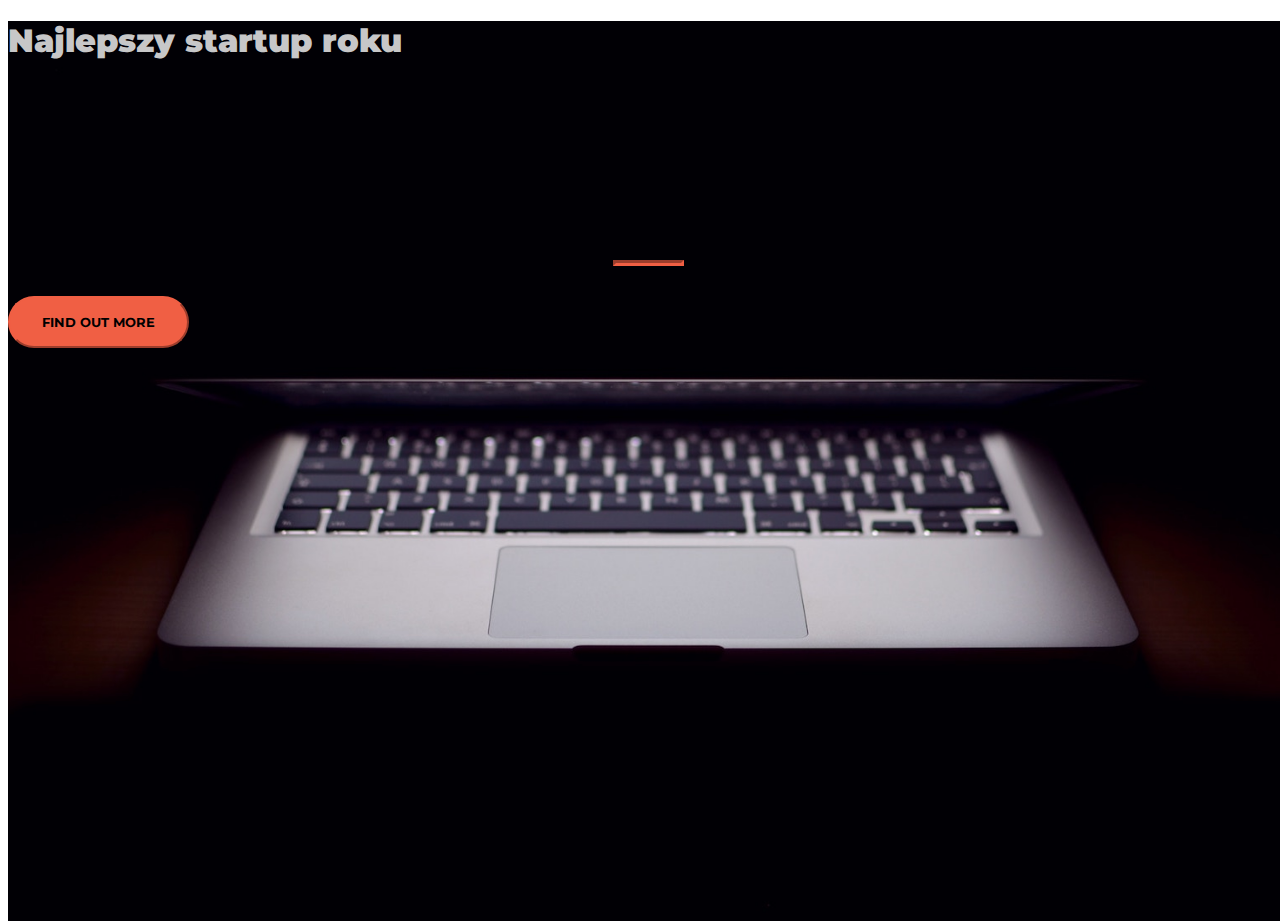
<file: index.html>
<!DOCTYPE html>
<html>
<head>
	<title>Startupik</title>
	<meta charset="utf-8">
    <link href="https://fonts.googleapis.com/css?family=Montserrat" rel="stylesheet">
	<link rel="stylesheet" href="https://stackpath.bootstrapcdn.com/bootstrap/4.1.0/css/bootstrap.min.css" integrity="sha384-9gVQ4dYFwwWSjIDZnLEWnxCjeSWFphJiwGPXr1jddIhOegiu1FwO5qRGvFXOdJZ4" crossorigin="anonymous">
	<link href="styl.css" rel="stylesheet">

</head>
<body>
	<HEADER class="Startupik text-center text-white d-flex">
	  <div class="container my-auto">
        <div class="row">
          <div class="col-lg-12 my-auto">
            <h1 class="text-uppercase faded">
              <strong>Najlepszy startup roku</strong>
            </h1>
            <hr>
          </div>
          <div class="col-lg-12 my-auto">
			          	<!-- Begin MailChimp Signup Form --> 
			<style type="text/css">
				#mc_embed_signup{clear:left; font:14px Helvetica,Arial,sans-serif; }
				/* Add your own MailChimp form style overrides in your site stylesheet or in this style block.
				   We recommend moving this block and the preceding CSS link to the HEAD of your HTML file. */
			</style>
			<div id="mc_embed_signup">
			<form action="https://coolstartupik.us18.list-manage.com/subscribe/post?u=9f9ad592491a98887a446a4fd&amp;id=869e45e0df" method="post" id="mc-embedded-subscribe-form" name="mc-embedded-subscribe-form" class="validate" target="_blank" novalidate>
			    <div id="mc_embed_signup_scroll">
			    <!-- real people should not fill this in and expect good things - do not remove this or risk form bot signups-->
			    <div style="position: absolute; left: -5000px;" aria-hidden="true"><input type="text" name="b_9f9ad592491a98887a446a4fd_869e45e0df" tabindex="-1" value=""></div>
			    <div class="clear"><input class="btn btn-primary btn-xl" type="submit" value="Find Out More" name="subscribe" id="mc-embedded-subscribe" class="button"></div>
			    </div>
			</form>
			</div>

			<!--End mc_embed_signup-->
<!--             <button class="btn btn-primary btn-xl">Find Out More</button> -->
          </div>
        </div>
      </div>
	</HEADER>
</body>
</html>
</file>
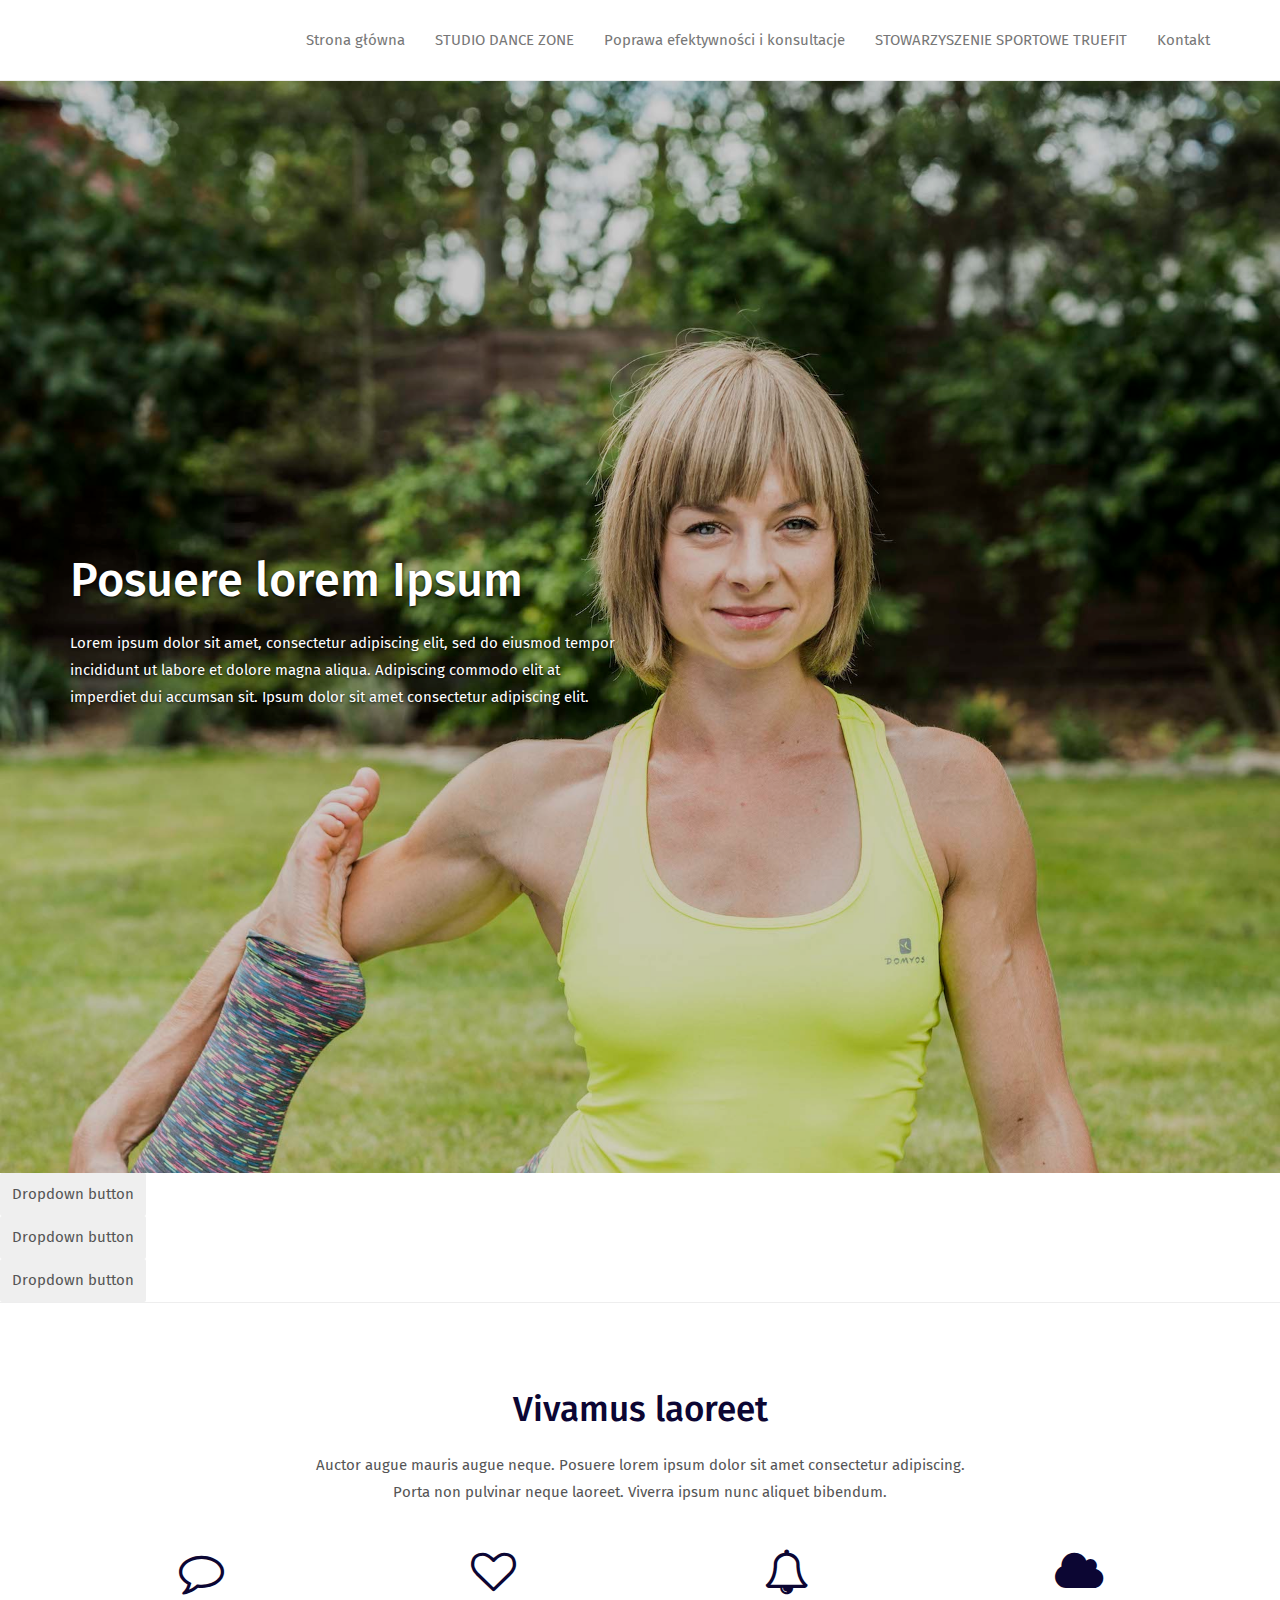
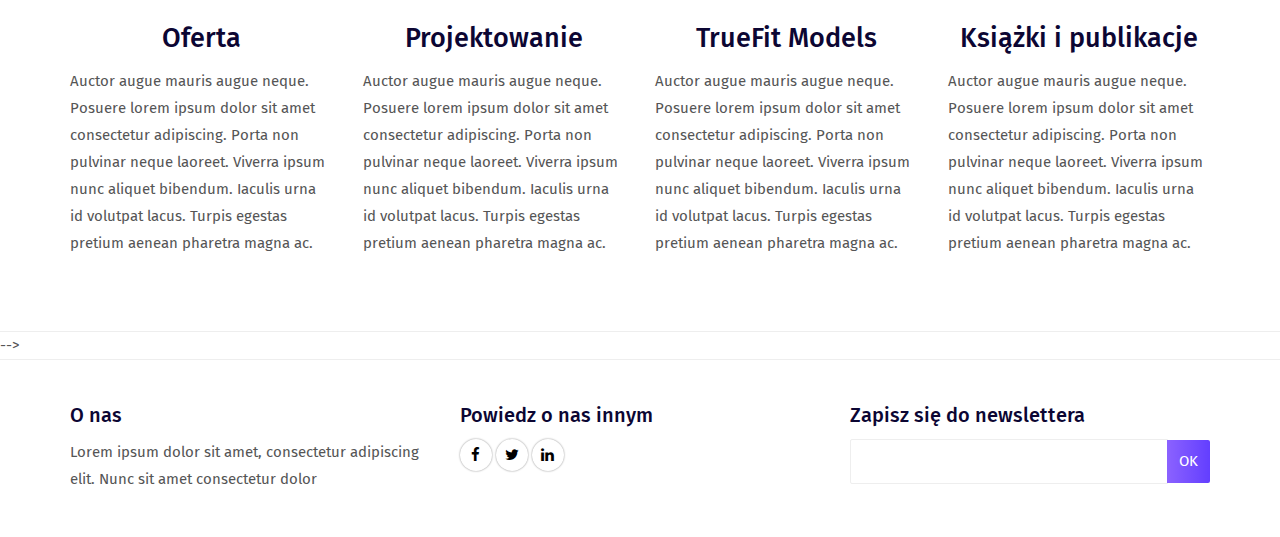
<file: test/index.html>
<!DOCTYPE html>
<html lang="en">

<head>
  <meta charset="UTF-8">
  <meta content="IE=edge" http-equiv="X-UA-Compatible">
  <meta content="width=device-width,initial-scale=1" name="viewport">
  <meta content="description" name="description">
  <meta name="google" content="notranslate" />

  <!-- Disable tap highlight on IE -->
  <meta name="msapplication-tap-highlight" content="no">
  
  <link href="./assets/apple-touch-icon.png" rel="apple-touch-icon">
  <link href="./assets/favicon.ico" rel="icon">

 

  <title>Title page</title>  

<link href="./main.a3f694c0.css" rel="stylesheet"></head>

<body>

 <!-- Add your content of header -->
<header>
  <nav class="navbar  navbar-fixed-top navbar-default">
    <div class="container">
      <div class="navbar-header">
        <button type="button" class="navbar-toggle uarr collapsed" data-toggle="collapse" data-target="#navbar-collapse-uarr">
          <span class="sr-only">Toggle navigation</span>
          <span class="icon-bar"></span>
          <span class="icon-bar"></span>
          <span class="icon-bar"></span>
        </button>
      </div>

      <div class="collapse navbar-collapse" id="navbar-collapse-uarr">
        <ul class="nav navbar-nav navbar-right">
          <li><a href="./index.html" title="" class="active">Strona główna</a></li>
          <li><a href="./about.html" title=""> STUDIO DANCE ZONE </a></li>
          <li><a href="./pricing.html" title=""> Poprawa efektywności i konsultacje </a></li>
          <li><a href="./components.html" title=""> STOWARZYSZENIE SPORTOWE TRUEFIT  </a></li> 
          <li><a href="./contact.html" title=""> Kontakt </a></li>         
        </ul>
      </div>
    </div>
  </nav>
</header>



<div class="white-text-container background-image-container" style="background-image: url('./assets/images/img-home.jpg')">
    <div class="opacity"></div>
    <div class="container">
        <div class="row">
            <div class="col-md-6">
                <h1>Posuere lorem Ipsum</h1>
                <p>Lorem ipsum dolor sit amet, consectetur adipiscing elit, sed do eiusmod tempor incididunt ut labore
                    et dolore magna aliqua. Adipiscing commodo elit at imperdiet dui accumsan sit. Ipsum dolor sit
                    amet consectetur adipiscing elit. </p>
            </div>

        </div>
    </div>
</div>

<div class="dropdown">
  <button class="btn btn-secondary dropdown-toggle" type="button" id="dropdownMenuButton" data-toggle="dropdown" aria-haspopup="true" aria-expanded="false">
    Dropdown button
  </button>
  <div class="dropdown-menu" aria-labelledby="dropdownMenuButton">
    <a class="dropdown-item" href="#">Action</a>
    <a class="dropdown-item" href="#">Another action</a>
    <a class="dropdown-item" href="#">Something else here</a>
  </div>
</div>

<div class="dropdown">
  <button class="btn btn-secondary dropdown-toggle" type="button" id="dropdownMenuButton" data-toggle="dropdown" aria-haspopup="true" aria-expanded="false">
    Dropdown button
  </button>
  <div class="dropdown-menu" aria-labelledby="dropdownMenuButton">
    <a class="dropdown-item" href="#">Action</a>
    <a class="dropdown-item" href="#">Another action</a>
    <a class="dropdown-item" href="#">Something else here</a>
  </div>
</div>

<div class="dropdown">
  <button class="btn btn-secondary dropdown-toggle" type="button" id="dropdownMenuButton" data-toggle="dropdown" aria-haspopup="true" aria-expanded="false">
    Dropdown button
  </button>
  <div class="dropdown-menu" aria-labelledby="dropdownMenuButton">
    <a class="dropdown-item" href="#">Action</a>
    <a class="dropdown-item" href="#">Another action</a>
    <a class="dropdown-item" href="#">Something else here</a>
  </div>
</div>

<div class="section-container border-section-container">
    <div class="container">
            <div class="row">
                <div class="col-md-12 section-container-spacer">
                    <div class="text-center">
                        <h2>Vivamus laoreet</h2>
                        <p> Auctor augue mauris augue neque. Posuere lorem ipsum dolor sit amet consectetur adipiscing.<br> Porta non
                            pulvinar neque laoreet. Viverra ipsum nunc aliquet bibendum. </p>
                    </div>
                </div>

                <div class="col-md-3">
                    <div class="fa-container">
                        <i class="fa fa-comment-o fa-3x" aria-hidden="true"></i>
                    </div>
                    <div class="text-center">
                        <h3>Oferta</h3>
                    </div>
                    <div>
                        <p>Auctor augue mauris augue neque. Posuere lorem ipsum dolor sit amet consectetur adipiscing. Porta
                            non pulvinar neque laoreet. Viverra ipsum nunc aliquet bibendum. Iaculis urna id volutpat lacus.
                            Turpis egestas pretium aenean pharetra magna ac.</p>
                    </div>
                </div>
                <div class="col-md-3">
                    <div class="fa-container">
                        <i class="fa fa-heart-o fa-3x" aria-hidden="true"></i>
                    </div>
                    <div class="text-center">
                        <h3>Projektowanie</h3>
                    </div>
                    <div>
                        <p>Auctor augue mauris augue neque. Posuere lorem ipsum dolor sit amet consectetur adipiscing. Porta
                            non pulvinar neque laoreet. Viverra ipsum nunc aliquet bibendum. Iaculis urna id volutpat lacus.
                            Turpis egestas pretium aenean pharetra magna ac.
                        </p>
                    </div>
                </div>
                <div class="col-md-3">
                    <div class="fa-container">
                        <i class="fa fa-bell-o fa-3x" aria-hidden="true"></i>
                    </div>
                    <div class="text-center">
                        <h3>TrueFit Models</h3>
                    </div>
                    <div>
                        <p>Auctor augue mauris augue neque. Posuere lorem ipsum dolor sit amet consectetur adipiscing. Porta
                            non pulvinar neque laoreet. Viverra ipsum nunc aliquet bibendum. Iaculis urna id volutpat lacus.
                            Turpis egestas pretium aenean pharetra magna ac. 
                        </p>
                    </div>
                </div>
                 <div class="col-md-3">
                    <div class="fa-container">
                        <i class="fa fa-cloud fa-3x" aria-hidden="true"></i>
                    </div>
                    <div class="text-center">
                        <h3>Książki i publikacje</h3>
                    </div>
                    <div>
                        <p>Auctor augue mauris augue neque. Posuere lorem ipsum dolor sit amet consectetur adipiscing. Porta
                            non pulvinar neque laoreet. Viverra ipsum nunc aliquet bibendum. Iaculis urna id volutpat lacus.
                            Turpis egestas pretium aenean pharetra magna ac. 
                        </p>
                    </div>
                </div>   
            </div>
    </div>
</div>

<!-- <div class="section-container">
    <div class="container">
            <div class="row">
                <div class="col-xs-12">


                    <div id="carouselExampleIndicators" class="carousel slide" data-ride="carousel">
                        
                        <div class="carousel-inner" role="listbox">
                            <div class="item active">
                                <img class="img-responsive" src="./assets/images/img-05.jpg" alt="First slide">
                            </div>
                            <div class="item">
                                <img class="img-responsive" src="./assets/images/img-07.jpg" alt="Second slide">
                            </div>
                            <div class="item">
                                <img class="img-responsive" src="./assets/images/img-05.jpg" alt="Third slide">
                            </div>
                        </div>
                        <ol class="carousel-indicators">
                            <li data-target="#carouselExampleIndicators" data-slide-to="0" class="active"></li>
                            <li data-target="#carouselExampleIndicators" data-slide-to="1"></li>
                            <li data-target="#carouselExampleIndicators" data-slide-to="2"></li>
                        </ol>
                    </div>


                </div>
            </div>
    </div>
</div> -->


<!--  <div class="section-container background-color-container white-text-container">
    <div class="container">
        <div class="row">
            <div class="col-xs-12">
                <div class="text-center">
                    <h2>Vivamus laoreet</h2>
                    <p> Auctor augue mauris augue neque. Posuere lorem ipsum dolor sit amet consectetur adipiscing. Porta non
                        pulvinar neque laoreet. Viverra ipsum nunc aliquet bibendum. Iaculis urna id volutpat lacus. Turpis
                        egestas pretium aenean pharetra magna ac. Id cursus metus aliquam eleifend mi. </p>
                    <a href="./download.html" title="" class="btn btn-primary btn-lg">Download</a>
                </div>
            </div>
        </div>
     </div>
 </div> -->

<!--  <div class="section-container">
    <div class="container">
        <div class="row">                   
            <div class="col-md-7">
                <img class="img-responsive" src="./assets/images/img-06.png" alt="">
            </div>

            <div class="col-md-5">
                <ul class="features">
                    <li>
                        <h3>Dui augue</h3>
                        <p>Auctor augue mauris augue neque. Posuere lorem ipsum dolor sit amet consectetur adipiscing.
                        </p>
                    </li>
                    <li>
                        <h3>Malesuada</h3>
                        <p>Auctor augue mauris augue neque. Posuere lorem ipsum dolor sit amet consectetur adipiscing.
                        </p>
                    </li>
                    <li>
                        <h3>Bibendum</h3>
                        <p>Auctor augue mauris augue neque. Posuere lorem ipsum dolor sit amet consectetur adipiscing.
                        </p>
                    </li>
                </ul>
            </div>
        </div>
    </div>
</div>  -->


 -->



<footer>
    <div class="section-container footer-container">
        <div class="container">
            <div class="row">
                    <div class="col-md-4">
                        <h4>O nas</h4>
                        <p>Lorem ipsum dolor sit amet, consectetur adipiscing elit. Nunc sit amet consectetur dolor</p>
                    </div>

                    <div class="col-md-4">
                        <h4>Powiedz o nas innym</h4>
                        <p>
                            <a href="https://facebook.com/" class="social-round-icon white-round-icon fa-icon" title="">
                            <i class="fa fa-facebook" aria-hidden="true"></i>
                          </a>
                          <a href="https://twitter.com/" class="social-round-icon white-round-icon fa-icon" title="">
                            <i class="fa fa-twitter" aria-hidden="true"></i>
                          </a>
                          <a href="https://www.linkedin.com/" class="social-round-icon white-round-icon fa-icon" title="">
                            <i class="fa fa-linkedin" aria-hidden="true"></i>
                          </a>
                        </p>   
                    </div>

                    <div class="col-md-4">
                        <h4>Zapisz się do newslettera</h4>
                        
                        <div class="form-group">
                            <div class="input-group">
                                <input type="text" class="form-control footer-input-text">
                                <div class="input-group-btn">
                                    <button type="button" class="btn btn-primary btn-newsletter ">OK</button>
                                </div>
                            </div>
                        </div>


                    </div>
            </div>
        </div>
    </div>
</footer>

<script>
  document.addEventListener("DOMContentLoaded", function (event) {
    navActivePage();
  });
</script>

<!-- Google Analytics: change UA-XXXXX-X to be your site's ID 

<script>
  (function (i, s, o, g, r, a, m) {
    i['GoogleAnalyticsObject'] = r; i[r] = i[r] || function () {
      (i[r].q = i[r].q || []).push(arguments)
    }, i[r].l = 1 * new Date(); a = s.createElement(o),
      m = s.getElementsByTagName(o)[0]; a.async = 1; a.src = g; m.parentNode.insertBefore(a, m)
  })(window, document, 'script', '//www.google-analytics.com/analytics.js', 'ga');
  ga('create', 'UA-XXXXX-X', 'auto');
  ga('send', 'pageview');
</script>

-->

<script type="text/javascript" src="./main.41beeca9.js"></script></body>

</html>
</file>
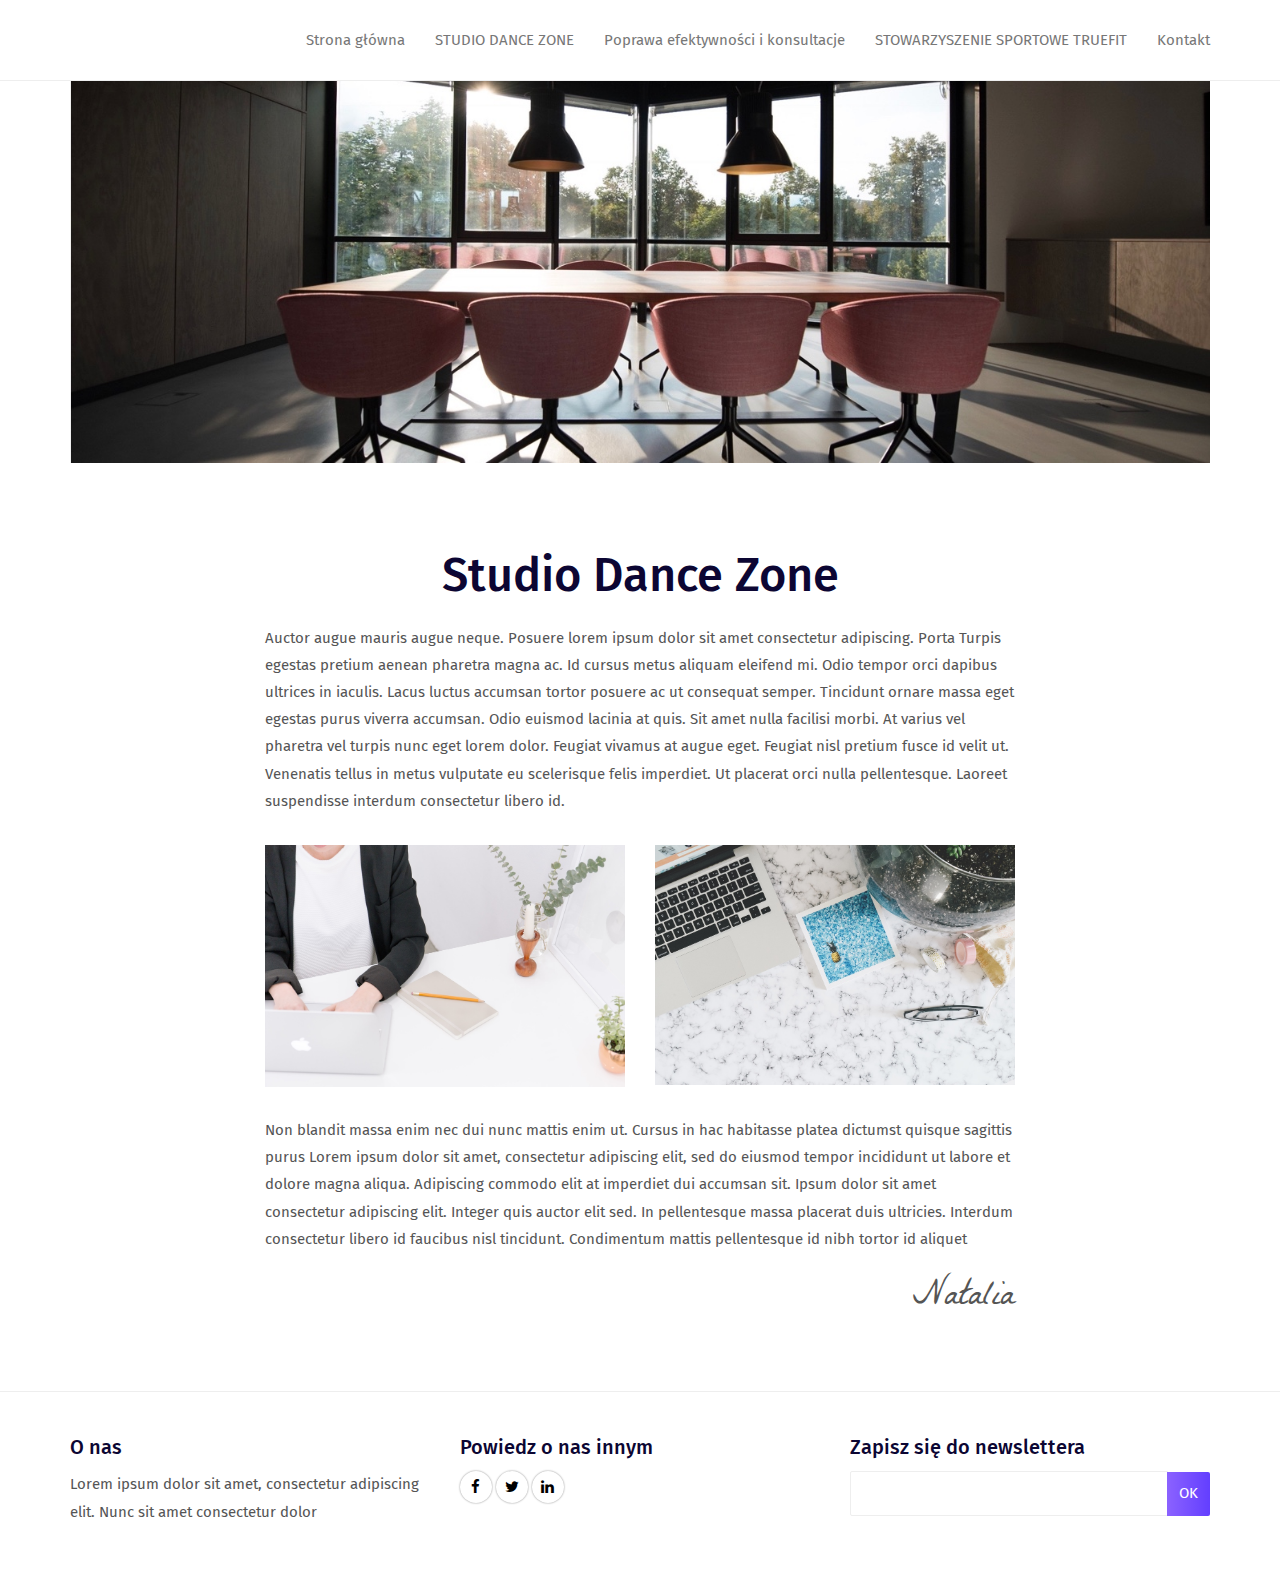
<file: test/about.html>
<!DOCTYPE html>
<html lang="en">

<head>
  <meta charset="UTF-8">
  <meta content="IE=edge" http-equiv="X-UA-Compatible">
  <meta content="width=device-width,initial-scale=1" name="viewport">
  <meta content="description" name="description">
  <meta name="google" content="notranslate" />

  <!-- Disable tap highlight on IE -->
  <meta name="msapplication-tap-highlight" content="no">
  
  <link href="./assets/apple-touch-icon.png" rel="apple-touch-icon">
  <link href="./assets/favicon.ico" rel="icon">

 

  <title>Title page</title>  

<link href="./main.a3f694c0.css" rel="stylesheet"></head>

<body>

 <!-- Add your content of header -->
<header>
  <nav class="navbar  navbar-fixed-top navbar-default">
    <div class="container">
      <div class="navbar-header">
        <button type="button" class="navbar-toggle uarr collapsed" data-toggle="collapse" data-target="#navbar-collapse-uarr">
          <span class="sr-only">Toggle navigation</span>
          <span class="icon-bar"></span>
          <span class="icon-bar"></span>
          <span class="icon-bar"></span>
        </button>
      </div>

      <div class="collapse navbar-collapse" id="navbar-collapse-uarr">
        <ul class="nav navbar-nav navbar-right">
          <li><a href="./index.html" title="" class="active">Strona główna</a></li>
          <li><a href="./about.html" title=""> STUDIO DANCE ZONE </a></li>
          <li><a href="./pricing.html" title=""> Poprawa efektywności i konsultacje </a></li>
          <li><a href="./components.html" title=""> STOWARZYSZENIE SPORTOWE TRUEFIT  </a></li> 
          <li><a href="./contact.html" title=""> Kontakt </a></li>         
        </ul>
      </div>
    </div>
  </nav>
</header>




<div class="">
    <div class="container">
        <div class="row">
            <div class="col-xs-12">
               <img class="img-responsive" src="./assets/images/img-01.jpg">
            </div>
        </div>
    </div>
</div>

<div class="section-container">
    <div class="container">
        <div class="row">
               <div class="col-xs-12 col-md-8 col-md-offset-2">
                    <div class="text-center">
                    <h1>Studio Dance Zone</h1>
                     </div>   
                        <p class="section-container-spacer">Auctor augue mauris augue neque. Posuere lorem ipsum dolor sit amet consectetur adipiscing. Porta Turpis egestas pretium aenean pharetra magna ac. Id cursus metus aliquam eleifend mi. Odio tempor
                            orci dapibus ultrices in iaculis. Lacus luctus accumsan tortor posuere ac ut consequat semper.
                            Tincidunt ornare massa eget egestas purus viverra accumsan. Odio euismod lacinia at quis. Sit
                            amet nulla facilisi morbi. At varius vel pharetra vel turpis nunc eget lorem dolor. Feugiat vivamus
                            at augue eget. Feugiat nisl pretium fusce id velit ut. Venenatis tellus in metus vulputate eu
                            scelerisque felis imperdiet. Ut placerat orci nulla pellentesque. Laoreet suspendisse interdum
                            consectetur libero id.
                        </p>

                    <div class="row section-container-spacer">
                        <div class="col-md-6">
                            <img class="img-responsive" src="./assets/images/img-03.jpg">
                        </div>
                        <div class="col-md-6">
                            <img class="img-responsive" src="./assets/images/img-02.jpg">
                        </div>
                    </div>

               </div>
               
                <div class="col-xs-12 col-md-8 col-md-offset-2">
              
                        <p>
                            Non blandit massa enim nec dui nunc mattis enim ut. Cursus in hac habitasse platea dictumst quisque sagittis
                            purus Lorem ipsum dolor sit amet, consectetur adipiscing elit, sed do eiusmod tempor incididunt
                            ut labore et dolore magna aliqua. Adipiscing commodo elit at imperdiet dui accumsan sit. Ipsum
                            dolor sit amet consectetur adipiscing elit. Integer quis auctor elit sed. In pellentesque massa
                            placerat duis ultricies. Interdum consectetur libero id faucibus nisl tincidunt. Condimentum
                            mattis pellentesque id nibh tortor id aliquet</p>
                            <small class="signature pull-right"> Natalia </small>
                </div>
            </div>

        </div>

    </div>



</div>



<footer>
    <div class="section-container footer-container">
        <div class="container">
            <div class="row">
                    <div class="col-md-4">
                        <h4>O nas</h4>
                        <p>Lorem ipsum dolor sit amet, consectetur adipiscing elit. Nunc sit amet consectetur dolor</p>
                    </div>

                    <div class="col-md-4">
                        <h4>Powiedz o nas innym</h4>
                        <p>
                            <a href="https://facebook.com/" class="social-round-icon white-round-icon fa-icon" title="">
                            <i class="fa fa-facebook" aria-hidden="true"></i>
                          </a>
                          <a href="https://twitter.com/" class="social-round-icon white-round-icon fa-icon" title="">
                            <i class="fa fa-twitter" aria-hidden="true"></i>
                          </a>
                          <a href="https://www.linkedin.com/" class="social-round-icon white-round-icon fa-icon" title="">
                            <i class="fa fa-linkedin" aria-hidden="true"></i>
                          </a>
                        </p>   
                    </div>

                    <div class="col-md-4">
                        <h4>Zapisz się do newslettera</h4>
                        
                        <div class="form-group">
                            <div class="input-group">
                                <input type="text" class="form-control footer-input-text">
                                <div class="input-group-btn">
                                    <button type="button" class="btn btn-primary btn-newsletter ">OK</button>
                                </div>
                            </div>
                        </div>


                    </div>
            </div>
        </div>
    </div>
</footer>

<script>
  document.addEventListener("DOMContentLoaded", function (event) {
    navActivePage();
  });
</script>

<!-- Google Analytics: change UA-XXXXX-X to be your site's ID 

<script>
  (function (i, s, o, g, r, a, m) {
    i['GoogleAnalyticsObject'] = r; i[r] = i[r] || function () {
      (i[r].q = i[r].q || []).push(arguments)
    }, i[r].l = 1 * new Date(); a = s.createElement(o),
      m = s.getElementsByTagName(o)[0]; a.async = 1; a.src = g; m.parentNode.insertBefore(a, m)
  })(window, document, 'script', '//www.google-analytics.com/analytics.js', 'ga');
  ga('create', 'UA-XXXXX-X', 'auto');
  ga('send', 'pageview');
</script>

--> 
<script type="text/javascript" src="./main.41beeca9.js"></script></body>

</html>
</file>
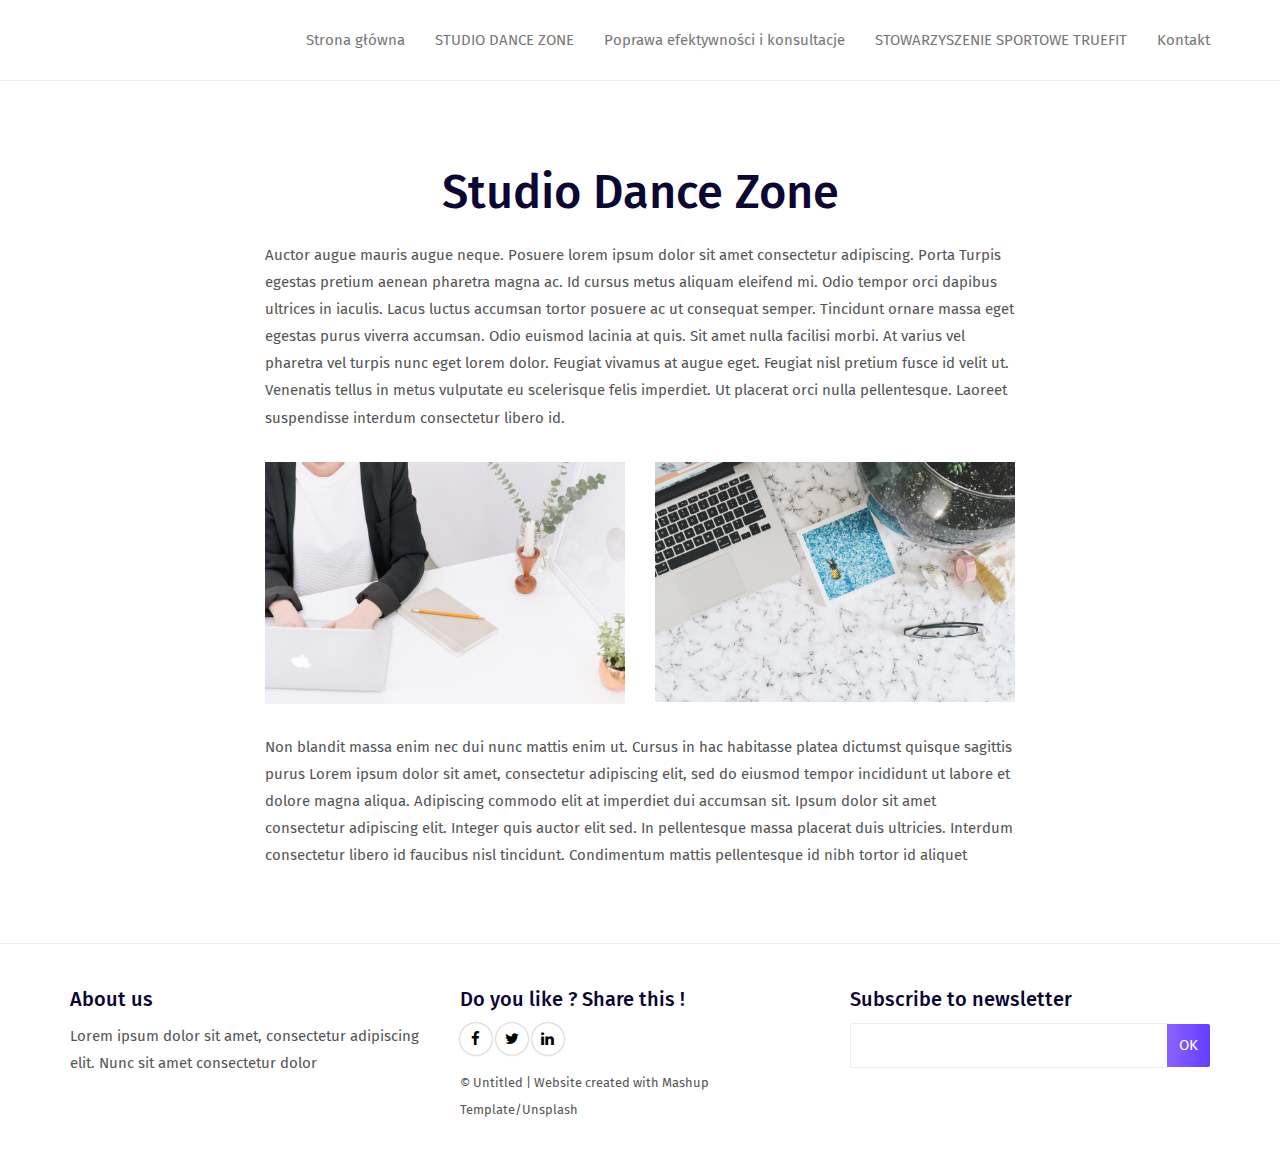
<file: test/components.html>
<!DOCTYPE html>
<html lang="en">

<head>
  <meta charset="UTF-8">
  <meta content="IE=edge" http-equiv="X-UA-Compatible">
  <meta content="width=device-width,initial-scale=1" name="viewport">
  <meta content="description" name="description">
  <meta name="google" content="notranslate" />
  <meta content="Mashup templates have been developped by Orson.io team" name="author">

  <!-- Disable tap highlight on IE -->
  <meta name="msapplication-tap-highlight" content="no">
  
  <link href="./assets/apple-touch-icon.png" rel="apple-touch-icon">
  <link href="./assets/favicon.ico" rel="icon">

 

  <title>Title page</title>  

<link href="./main.a3f694c0.css" rel="stylesheet"></head>

<body>

 <!-- Add your content of header -->
<header>
  <nav class="navbar  navbar-fixed-top navbar-default">
    <div class="container">
      <div class="navbar-header">
        <button type="button" class="navbar-toggle uarr collapsed" data-toggle="collapse" data-target="#navbar-collapse-uarr">
          <span class="sr-only">Toggle navigation</span>
          <span class="icon-bar"></span>
          <span class="icon-bar"></span>
          <span class="icon-bar"></span>
        </button>
      </div>

      <div class="collapse navbar-collapse" id="navbar-collapse-uarr">
        <ul class="nav navbar-nav navbar-right">
          <li><a href="./index.html" title="" class="active">Strona główna</a></li>
          <li><a href="./about.html" title=""> STUDIO DANCE ZONE </a></li>
          <li><a href="./pricing.html" title=""> Poprawa efektywności i konsultacje </a></li>
          <li><a href="./components.html" title=""> STOWARZYSZENIE SPORTOWE TRUEFIT  </a></li> 
          <li><a href="./contact.html" title=""> Kontakt </a></li>         
        </ul>
      </div>
    </div>
  </nav>
</header>


<div class="section-container">
    <div class="container">
        <div class="row">
               <div class="col-xs-12 col-md-8 col-md-offset-2">
                    <div class="text-center">
                    <h1>Studio Dance Zone</h1>
                     </div>   
                        <p class="section-container-spacer">Auctor augue mauris augue neque. Posuere lorem ipsum dolor sit amet consectetur adipiscing. Porta Turpis egestas pretium aenean pharetra magna ac. Id cursus metus aliquam eleifend mi. Odio tempor
                            orci dapibus ultrices in iaculis. Lacus luctus accumsan tortor posuere ac ut consequat semper.
                            Tincidunt ornare massa eget egestas purus viverra accumsan. Odio euismod lacinia at quis. Sit
                            amet nulla facilisi morbi. At varius vel pharetra vel turpis nunc eget lorem dolor. Feugiat vivamus
                            at augue eget. Feugiat nisl pretium fusce id velit ut. Venenatis tellus in metus vulputate eu
                            scelerisque felis imperdiet. Ut placerat orci nulla pellentesque. Laoreet suspendisse interdum
                            consectetur libero id.
                        </p>

                    <div class="row section-container-spacer">
                        <div class="col-md-6">
                            <img class="img-responsive" src="./assets/images/img-03.jpg">
                        </div>
                        <div class="col-md-6">
                            <img class="img-responsive" src="./assets/images/img-02.jpg">
                        </div>
                    </div>

               </div>
               
                <div class="col-xs-12 col-md-8 col-md-offset-2">
              
                        <p>
                            Non blandit massa enim nec dui nunc mattis enim ut. Cursus in hac habitasse platea dictumst quisque sagittis
                            purus Lorem ipsum dolor sit amet, consectetur adipiscing elit, sed do eiusmod tempor incididunt
                            ut labore et dolore magna aliqua. Adipiscing commodo elit at imperdiet dui accumsan sit. Ipsum
                            dolor sit amet consectetur adipiscing elit. Integer quis auctor elit sed. In pellentesque massa
                            placerat duis ultricies. Interdum consectetur libero id faucibus nisl tincidunt. Condimentum
                            mattis pellentesque id nibh tortor id aliquet</p>
<!--                             <small class="signature pull-right"> Natalia </small> -->
                </div>
            </div>

        </div>

    </div>
<!-- Add your site or app content here -->
<!-- <div class="container">
    <div class="row">
      <div class="col-xs-12 col-md-6">

        <div class="template-example">
          <h2 class="template-title-example">Text</h2>
          <p>This is bold and this is semi bold and <b>this is extra bold</b>. This is italic and this is extra light and this is light
          and this is regular. Lorem ipsum dolor sit amet, consectetur adipisicing elit, sed do eiusmod
          tempor incididunt ut labore et dolore magna aliqua. Ut enim ad minim veniam,
          quis nostrud exercitation ullamco laboris nisi ut aliquip ex ea commodo
          consequat. <a href="">Duis aute irure dolor</a> in reprehenderit in voluptate velit esse
          cillum dolore eu fugiat nulla pariatur. Excepteur sint occaecat cupidatat non
          proident, sunt in culpa qui officia deserunt mollit anim id est laborum.

          <blockquote>
            <p>Lorem ipsum dolor sit amet, consectetur adipiscing elit. Integer posuere erat a ante.</p>
          </blockquote>
          
          </p>
        </div>

        <div class="template-example">
          <h2 class="template-title-example">Headings</h2>
          
          <table class="table table-bordered">
            <tr><td><h1>H1: Heading 1</h1></td></tr>
            <tr><td><h2>H2: Heading 2</h2></td></tr>
            <tr><td><h3>H3: Heading 3</h3></td></tr>
            <tr><td><h4>H4: Heading 4</h4></td></tr>
          </table>
          
        </div>

        
        <div class="template-example">
          <h2 class="template-title-example">List</h2>
          <div class="row">
            <div class="col-md-6">
              <h3 class="template-title-example">Ordered</h3>
              <ul>
                <li>Consectetur adipiscing elit</li>
                <li>Integer molestie lorem at massa</li>
                <li>Facilisis in pretium nisl aliquet</li>
                <li>Nulla volutpat aliquam velit</li>
              </ul>
            </div>
            <div class="col-md-6">
              <h3 class="template-title-example">Number</h3>
              <ol>
                <li>Consectetur adipiscing elit</li>
                <li>Integer molestie lorem at massa</li>
                <li>Facilisis in pretium nisl aliquet</li>
                <li>Nulla volutpat aliquam velit</li>
              </ol>
            </div>
          </div>
        </div>
        

        
      </div>

      <div class="col-xs-12 col-md-6">
        <div class="template-example">
          
          <div class="row">
            
            <div class="col-md-6">
                <h2 class="template-title-example">Icons</h2>
                <p>
                    <span class="fa-icon">
                      <i class="fa fa-facebook"></i>
                    </span>
                  
                    <span class="fa-icon">
                      <i class="fa fa-twitter"></i>
                    </span>
                  
                    <span class="fa-icon">
                      <i class="fa fa-linkedin"></i>
                    </span>
                 
                    <span class="fa-icon">
                      <i class="fa fa-instagram"></i>
                    </span>
                  
                </p>
            </div>

          </div>


          


        </div>

        <div class="template-example">
          <h2 class="template-title-example">Buttons</h2>
          <div class="row">
            <div class="col-md-6">
              <h3 class="template-title-example">Primary</h2>
              <div class="row">
                  <div class="col-md-6">
                  <p><a href="" class="btn btn-primary btn-lg">Primary Large</a></p>
                  <p><a href="" class="btn btn-primary">Primary </a></p>
                  <p><a href="" class="btn btn-primary btn-sm">Primary Small</a></p>
                </div>
              </div>

              <h3 class="template-title-example">Default</h2>
              <div class="row">
                  <div class="col-md-6">
                  <p><a href="" class="btn btn-default btn-lg">Default Large</a></p>
                  <p><a href="" class="btn btn-default">Default </a></p>
                  <p><a href="" class="btn btn-default btn-sm">Default Small</a></p>
                </div>
              </div>

            </div>

            <div class="col-md-6">
              <h3 class="template-title-example">Secondary</h2>
              <div class="row">
                  <div class="col-md-6">
                  <p><a href="" class="btn btn-info btn-lg">Secondary Large</a></p>
                  <p><a href="" class="btn btn-info">Secondary </a></p>
                  <p><a href="" class="btn btn-info btn-sm">Secondary Small</a></p>
                </div>
              </div>
            </div>
          </div>
        </div>
        
        <div class="template-example">
          <h2 class="template-title-example">Inputs</h2>

            <div class="form-group">
              <label for="exampleInputEmail1">Email address</label>
              <input type="email" class="form-control" id="exampleInputEmail1" placeholder="Email">
            </div>

            <div class="form-group">
              <select class="form-control">
                <option>1</option>
                <option>2</option>
                <option>3</option>
                <option>4</option>
                <option>5</option>
              </select>
            </div>

            <div class="form-group">
              <label class="checkbox-inline">
                <input 
                type="checkbox" id="inlineCheckbox1" value="option1"> Email me a copy
              </label>
              <label class="checkbox-inline">
                <input type="checkbox" id="inlineCheckbox2" value="option2"> I am a human
              </label>
            </div>

            <div class="form-group">
              <textarea class="form-control" rows="3" placeholder="Enter your message"></textarea>
            </div>
            
            <div class="alert alert-success" role="alert">Your message was successfully sent</div>
            <div class="alert alert-danger" role="alert">Your message has not been sent, restart</div>
        </div>




      </div>
    </div>
</div> -->
<footer>
    <div class="section-container footer-container">
        <div class="container">
            <div class="row">
                    <div class="col-md-4">
                        <h4>About us</h4>
                        <p>Lorem ipsum dolor sit amet, consectetur adipiscing elit. Nunc sit amet consectetur dolor</p>
                    </div>

                    <div class="col-md-4">
                        <h4>Do you like ? Share this !</h4>
                        <p>
                            <a href="https://facebook.com/" class="social-round-icon white-round-icon fa-icon" title="">
                            <i class="fa fa-facebook" aria-hidden="true"></i>
                          </a>
                          <a href="https://twitter.com/" class="social-round-icon white-round-icon fa-icon" title="">
                            <i class="fa fa-twitter" aria-hidden="true"></i>
                          </a>
                          <a href="https://www.linkedin.com/" class="social-round-icon white-round-icon fa-icon" title="">
                            <i class="fa fa-linkedin" aria-hidden="true"></i>
                          </a>
                        </p>
                        <p><small>© Untitled | Website created with <a href="http://www.mashup-template.com/" class="link-like-text" title="Create website with free html template">Mashup Template</a>/<a href="http://www.unsplash.com/" class="link-like-text" title="Beautiful Free Images">Unsplash</a></small></p>    
                    </div>

                    <div class="col-md-4">
                        <h4>Subscribe to newsletter</h4>
                        
                        <div class="form-group">
                            <div class="input-group">
                                <input type="text" class="form-control footer-input-text">
                                <div class="input-group-btn">
                                    <button type="button" class="btn btn-primary btn-newsletter ">OK</button>
                                </div>
                            </div>
                        </div>


                    </div>
            </div>
        </div>
    </div>
</footer>

<script>
  document.addEventListener("DOMContentLoaded", function (event) {
    navActivePage();
  });
</script>

<!-- Google Analytics: change UA-XXXXX-X to be your site's ID 

<script>
  (function (i, s, o, g, r, a, m) {
    i['GoogleAnalyticsObject'] = r; i[r] = i[r] || function () {
      (i[r].q = i[r].q || []).push(arguments)
    }, i[r].l = 1 * new Date(); a = s.createElement(o),
      m = s.getElementsByTagName(o)[0]; a.async = 1; a.src = g; m.parentNode.insertBefore(a, m)
  })(window, document, 'script', '//www.google-analytics.com/analytics.js', 'ga');
  ga('create', 'UA-XXXXX-X', 'auto');
  ga('send', 'pageview');
</script>

--> 
<script type="text/javascript" src="./main.41beeca9.js"></script></body>

</html>
</file>
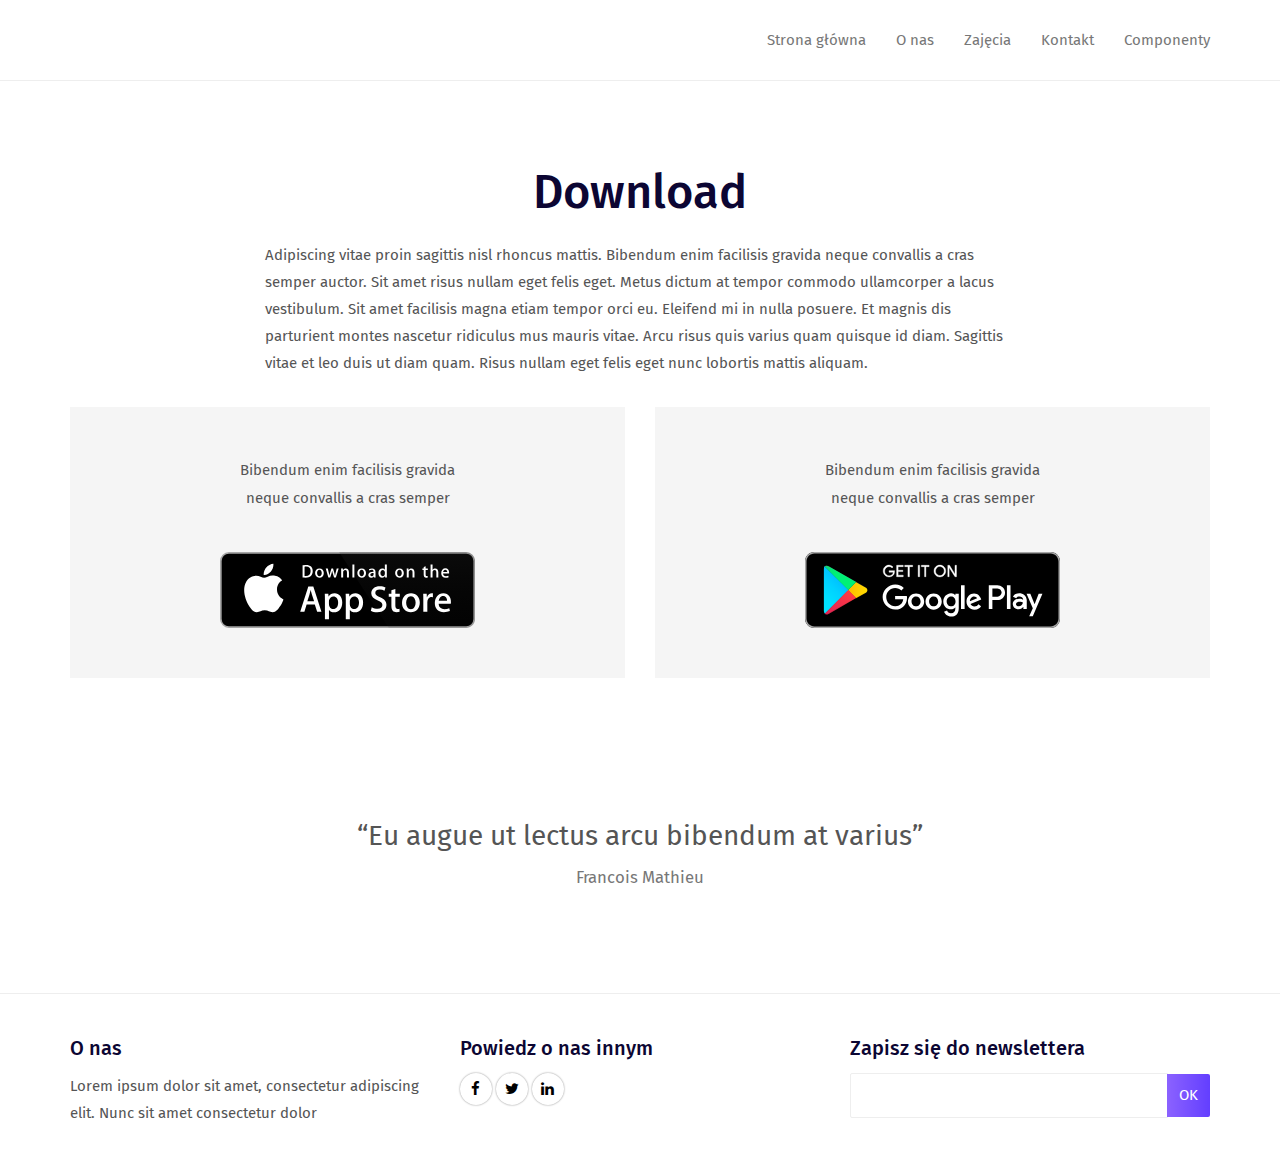
<file: test/download.html>
<!DOCTYPE html>
<html lang="en">

<head>
  <meta charset="UTF-8">
  <meta content="IE=edge" http-equiv="X-UA-Compatible">
  <meta content="width=device-width,initial-scale=1" name="viewport">
  <meta content="description" name="description">
  <meta name="google" content="notranslate" />

  <!-- Disable tap highlight on IE -->
  <meta name="msapplication-tap-highlight" content="no">
  
  <link href="./assets/apple-touch-icon.png" rel="apple-touch-icon">
  <link href="./assets/favicon.ico" rel="icon">

 

  <title>Title page</title>  

<link href="./main.a3f694c0.css" rel="stylesheet"></head>

<body>

 <!-- Add your content of header -->
<header>
  <nav class="navbar  navbar-fixed-top navbar-default">
    <div class="container">
      <div class="navbar-header">
        <button type="button" class="navbar-toggle uarr collapsed" data-toggle="collapse" data-target="#navbar-collapse-uarr">
          <span class="sr-only">Toggle navigation</span>
          <span class="icon-bar"></span>
          <span class="icon-bar"></span>
          <span class="icon-bar"></span>
        </button>
      </div>

      <div class="collapse navbar-collapse" id="navbar-collapse-uarr">
        <ul class="nav navbar-nav navbar-right">
          <li><a href="./index.html" title="" class="active">Strona główna</a></li>
          <li><a href="./about.html" title=""> O nas </a></li>
          <li><a href="./pricing.html" title=""> Zajęcia </a></li>
          <li><a href="./contact.html" title=""> Kontakt </a></li>
          <li><a href="./components.html" title=""> Componenty </a></li>          
        </ul>
      </div>
    </div>
  </nav>
</header>





<div class="section-container">
    <div class="container">
    
        <div class="row">
            <div class="col-xs-12 col-md-8 col-md-offset-2">
                <div class="section-container-spacer">
                    <div class="text-center">
                        <h1>Download</h1>
                    </div>
                    <p>Adipiscing vitae proin sagittis nisl rhoncus mattis. Bibendum enim facilisis gravida neque convallis
                        a cras semper auctor. Sit amet risus nullam eget felis eget. Metus dictum at tempor commodo ullamcorper
                        a lacus vestibulum. Sit amet facilisis magna etiam tempor orci eu. Eleifend mi in nulla posuere.
                        Et magnis dis parturient montes nascetur ridiculus mus mauris vitae. Arcu risus quis varius quam
                        quisque id diam. Sagittis vitae et leo duis ut diam quam. Risus nullam eget felis eget nunc lobortis
                        mattis aliquam.
                    </p>
                </div>
            </div>
        </div>

        <div class="row">
            <div class="col-md-6 ">
                <div class="download-card ">
                    <p>Bibendum enim facilisis gravida <br>neque convallis a cras semper </p>
                    <br>
                    <a href="https://itunes.apple.com/fr/genre/mac/" title=""> <img src="./assets/images/app-store-apple.svg" class="img-responsive" alt=""></a>
                </div>
            </div>
            <div class="col-md-6 ">
                <div class="download-card">
                    <p>Bibendum enim facilisis gravida <br>neque convallis a cras semper </p>
                    <br>
                    <a href="https://play.google.com/store/apps" title=""> <img src="./assets/images/google-play.svg" class="img-responsive" alt=""></a>
                </div>
                    
            </div>
        </div>
    </div>
</div>           


<div class="section-container">
    <div class="container">
        <div class="row">
            <div class="col-xs-12">

                <div class="text-center">
                    <blockquote>
                        <p>“Eu augue ut lectus arcu bibendum at varius”
                            <small class="">Francois Mathieu</small>
                        </p>
                    </blockquote>
                </div>

                

</div>
        </div>
    </div>
</div>





<footer>
    <div class="section-container footer-container">
        <div class="container">
            <div class="row">
                    <div class="col-md-4">
                        <h4>O nas</h4>
                        <p>Lorem ipsum dolor sit amet, consectetur adipiscing elit. Nunc sit amet consectetur dolor</p>
                    </div>

                    <div class="col-md-4">
                        <h4>Powiedz o nas innym</h4>
                        <p>
                            <a href="https://facebook.com/" class="social-round-icon white-round-icon fa-icon" title="">
                            <i class="fa fa-facebook" aria-hidden="true"></i>
                          </a>
                          <a href="https://twitter.com/" class="social-round-icon white-round-icon fa-icon" title="">
                            <i class="fa fa-twitter" aria-hidden="true"></i>
                          </a>
                          <a href="https://www.linkedin.com/" class="social-round-icon white-round-icon fa-icon" title="">
                            <i class="fa fa-linkedin" aria-hidden="true"></i>
                          </a>
                        </p>   
                    </div>

                    <div class="col-md-4">
                        <h4>Zapisz się do newslettera</h4>
                        
                        <div class="form-group">
                            <div class="input-group">
                                <input type="text" class="form-control footer-input-text">
                                <div class="input-group-btn">
                                    <button type="button" class="btn btn-primary btn-newsletter ">OK</button>
                                </div>
                            </div>
                        </div>


                    </div>
            </div>
        </div>
    </div>
</footer>

<script>
  document.addEventListener("DOMContentLoaded", function (event) {
    navActivePage();
  });
</script>

<!-- Google Analytics: change UA-XXXXX-X to be your site's ID 

<script>
  (function (i, s, o, g, r, a, m) {
    i['GoogleAnalyticsObject'] = r; i[r] = i[r] || function () {
      (i[r].q = i[r].q || []).push(arguments)
    }, i[r].l = 1 * new Date(); a = s.createElement(o),
      m = s.getElementsByTagName(o)[0]; a.async = 1; a.src = g; m.parentNode.insertBefore(a, m)
  })(window, document, 'script', '//www.google-analytics.com/analytics.js', 'ga');
  ga('create', 'UA-XXXXX-X', 'auto');
  ga('send', 'pageview');
</script>

--> 
<script type="text/javascript" src="./main.41beeca9.js"></script></body>

</html>
</file>
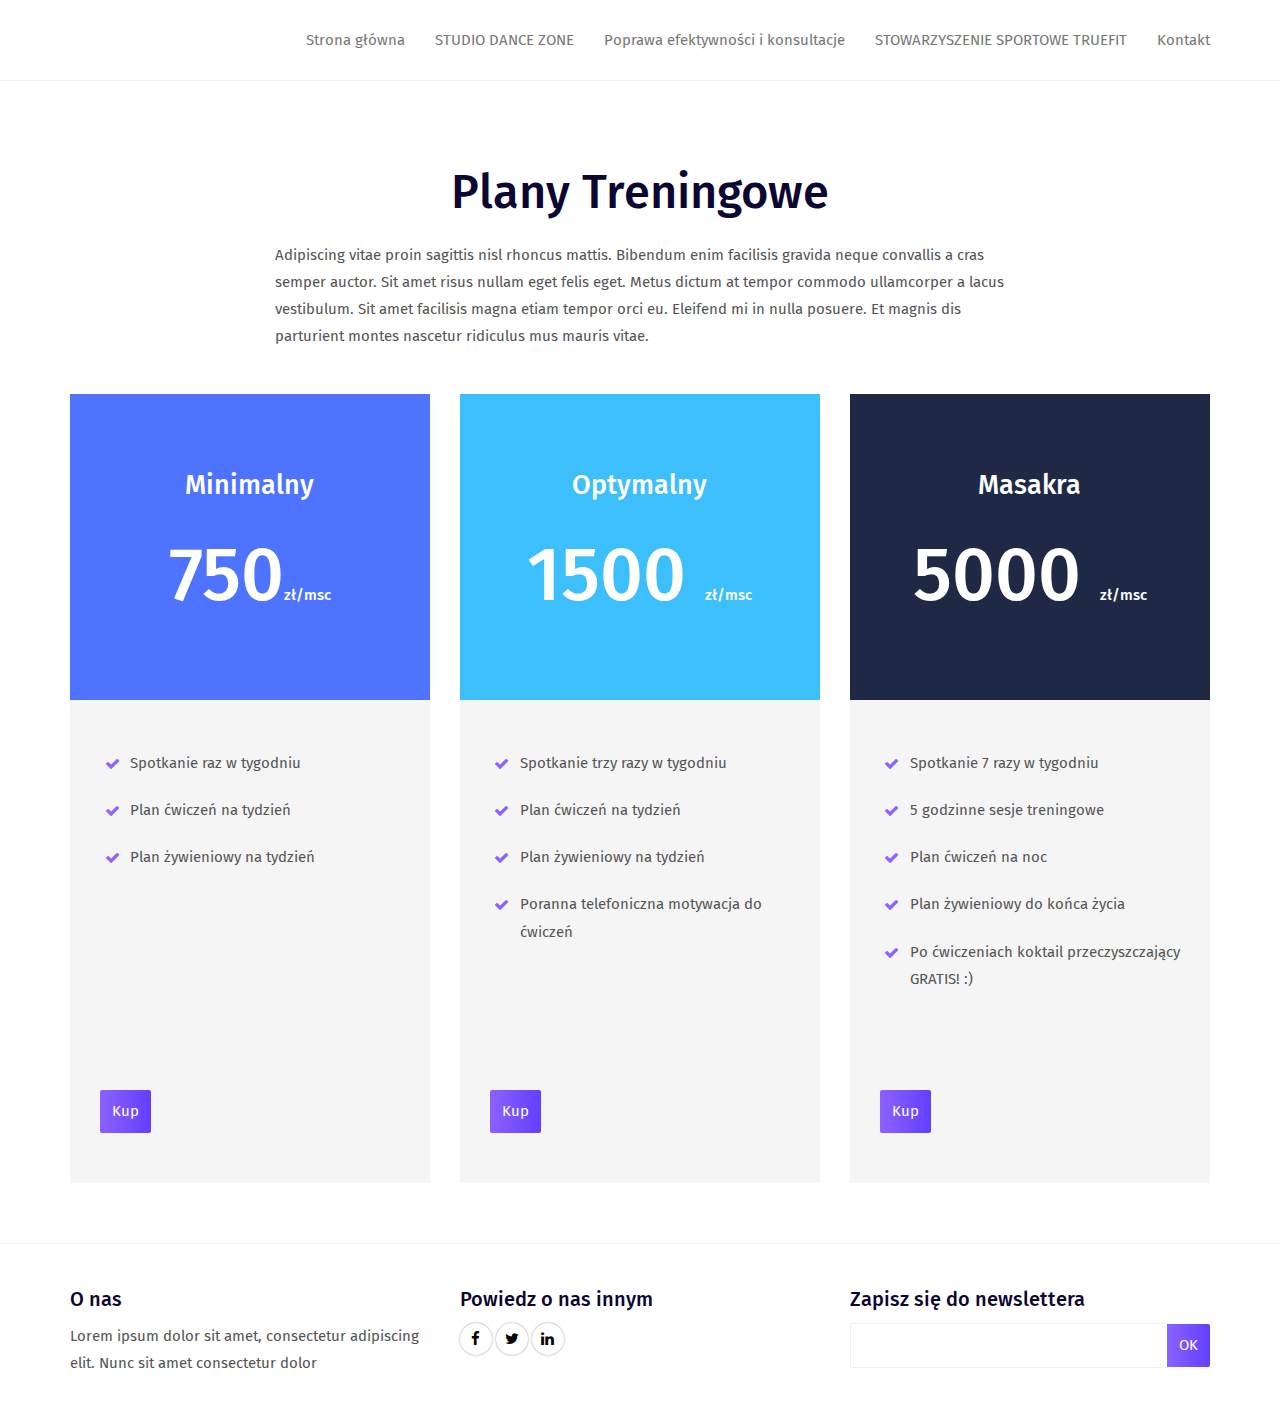
<file: test/pricing.html>
<!DOCTYPE html>
<html lang="en">

  <head>
    <meta charset="UTF-8">
    <meta content="IE=edge" http-equiv="X-UA-Compatible">
    <meta content="width=device-width,initial-scale=1" name="viewport">
    <meta content="description" name="description">
    <meta name="google" content="notranslate" />

    <!-- Disable tap highlight on IE -->
    <meta name="msapplication-tap-highlight" content="no">
    
    <link href="./assets/apple-touch-icon.png" rel="apple-touch-icon">
    <link href="./assets/favicon.ico" rel="icon">

   

    <title>Title page</title>  

  <link href="./main.a3f694c0.css" rel="stylesheet"></head>

  <body>

   <!-- Add your content of header -->
<header>
  <nav class="navbar  navbar-fixed-top navbar-default">
    <div class="container">
      <div class="navbar-header">
        <button type="button" class="navbar-toggle uarr collapsed" data-toggle="collapse" data-target="#navbar-collapse-uarr">
          <span class="sr-only">Toggle navigation</span>
          <span class="icon-bar"></span>
          <span class="icon-bar"></span>
          <span class="icon-bar"></span>
        </button>
      </div>

      <div class="collapse navbar-collapse" id="navbar-collapse-uarr">
        <ul class="nav navbar-nav navbar-right">
          <li><a href="./index.html" title="" class="active">Strona główna</a></li>
          <li><a href="./about.html" title=""> STUDIO DANCE ZONE </a></li>
          <li><a href="./pricing.html" title=""> Poprawa efektywności i konsultacje </a></li>
          <li><a href="./components.html" title=""> STOWARZYSZENIE SPORTOWE TRUEFIT  </a></li> 
          <li><a href="./contact.html" title=""> Kontakt </a></li>         
        </ul>
      </div>
    </div>
  </nav>
</header>





<div class="section-container">
    <div class="container">
        <div class="row section-container-spacer">
            <div class="col-xs-12">
                <div class="text-center">
                    <h1>Plany Treningowe</h1>
                </div>
                <div class="col-md-8 col-md-offset-2">
                    <p>Adipiscing vitae proin sagittis nisl rhoncus mattis. Bibendum enim facilisis gravida neque convallis
                        a cras semper auctor. Sit amet risus nullam eget felis eget. Metus dictum at tempor commodo ullamcorper
                        a lacus vestibulum. Sit amet facilisis magna etiam tempor orci eu. Eleifend mi in nulla posuere.
                        Et magnis dis parturient montes nascetur ridiculus mus mauris vitae. 
                    </p>
                </div>
            </div>
        </div>

        <div class="row">
            <div class="col-md-4">
                <div class="pricing-card pricing-primary">
                    <h3>Minimalny</h3>
                    <h6 class="price">750<span>zł/msc</span></h6>
                </div>
                <div class="pricing-features">
                    <ul class="features">
                        <li>Spotkanie raz w tygodniu</li>
                        <li>Plan ćwiczeń na tydzień</li>
                        <li>Plan żywieniowy na tydzień</li>
                    </ul>

                    <a href="" class="btn btn-primary" title="">Kup</a>
                </div>

            </div>
            <div class="col-md-4">
                <div class="pricing-card pricing-info">
                    <h3>Optymalny</h3>
                    <h6 class="price"> 1500 <span>zł/msc</span></h6>
                </div>
                <div class="pricing-features">
                    <ul class="features">
                        <li>Spotkanie trzy razy w tygodniu</li>
                        <li>Plan ćwiczeń na tydzień</li>
                        <li>Plan żywieniowy na tydzień</li>
                        <li>Poranna telefoniczna motywacja do ćwiczeń</li>
                    </ul>
                    
                    <a href="" class="btn btn-primary" title="">Kup</a>
                </div>
            </div>
            <div class="col-md-4">
                <div class="pricing-card pricing-secondary">
                    <h3>Masakra</h3>
                    <h6 class="price"> 5000 <span>zł/msc</span></h6>
                </div>
                <div class="pricing-features">
                    <ul class="features">
                        <li>Spotkanie 7 razy w tygodniu</li>
                        <li>5 godzinne sesje treningowe</li>
                        <li>Plan ćwiczeń na noc</li>
                        <li>Plan żywieniowy do końca życia</li>
                        <li>Po ćwiczeniach koktail przeczyszczający GRATIS! :)</li>
                    </ul>
                    <a href="" class="btn btn-primary" title="">Kup</a>
                </div>
            </div>
        </div>

    </div>
</div>  


<footer>
    <div class="section-container footer-container">
        <div class="container">
            <div class="row">
                    <div class="col-md-4">
                        <h4>O nas</h4>
                        <p>Lorem ipsum dolor sit amet, consectetur adipiscing elit. Nunc sit amet consectetur dolor</p>
                    </div>

                    <div class="col-md-4">
                        <h4>Powiedz o nas innym</h4>
                        <p>
                            <a href="https://facebook.com/" class="social-round-icon white-round-icon fa-icon" title="">
                            <i class="fa fa-facebook" aria-hidden="true"></i>
                          </a>
                          <a href="https://twitter.com/" class="social-round-icon white-round-icon fa-icon" title="">
                            <i class="fa fa-twitter" aria-hidden="true"></i>
                          </a>
                          <a href="https://www.linkedin.com/" class="social-round-icon white-round-icon fa-icon" title="">
                            <i class="fa fa-linkedin" aria-hidden="true"></i>
                          </a>
                        </p>   
                    </div>

                    <div class="col-md-4">
                        <h4>Zapisz się do newslettera</h4>
                        
                        <div class="form-group">
                            <div class="input-group">
                                <input type="text" class="form-control footer-input-text">
                                <div class="input-group-btn">
                                    <button type="button" class="btn btn-primary btn-newsletter ">OK</button>
                                </div>
                            </div>
                        </div>


                    </div>
            </div>
        </div>
    </div>
</footer>

<script>
  document.addEventListener("DOMContentLoaded", function (event) {
    navActivePage();
  });
</script>

<!-- Google Analytics: change UA-XXXXX-X to be your site's ID 

<script>
  (function (i, s, o, g, r, a, m) {
    i['GoogleAnalyticsObject'] = r; i[r] = i[r] || function () {
      (i[r].q = i[r].q || []).push(arguments)
    }, i[r].l = 1 * new Date(); a = s.createElement(o),
      m = s.getElementsByTagName(o)[0]; a.async = 1; a.src = g; m.parentNode.insertBefore(a, m)
  })(window, document, 'script', '//www.google-analytics.com/analytics.js', 'ga');
  ga('create', 'UA-XXXXX-X', 'auto');
  ga('send', 'pageview');
</script>

--> 
<script type="text/javascript" src="./main.41beeca9.js"></script></body>

</html>
</file>
<file: styl.css>
body,
html {
  width: 100%;
  height: 100%; 
}

body {
  font-family: 'Montserrat', sans-serif;
}

.faded {
  color: rgba(255, 255, 255, 0.8); 
}

header.Startupik {
  background-position: center;
  background-image: url("header.jpg");
  background-size: cover;
  height: 100%;
}

hr {
  max-width: 65px;
  border-width: 3px;
  border-color: #F05F44; 
}

header.Startupik hr {
  margin-top: 200px;
  margin-bottom: 30px; 
}

header.startup h1 {
  font-size: 2rem; 
}

.btn {
  font-weight: 700;
  text-transform: uppercase;
  border-radius: 300px;
  font-family: 'Montserrat', sans-serif;
}

.btn-xl {
  padding: 1rem 2rem; 
}


.btn-primary {
  background-color: #F05F44;
  border-color: #F05F44; 
}

.btn-primary:hover {
  background-color: #ee4b08;
  border-color: #ee4b08;
  border-width: 5px;
  cursor: pointer;
  transition: 1s;
}
</file>
<file: test/main.a3f694c0.css>
@import url(https://fonts.googleapis.com/css?family=La+Belle+Aurore|Fira+Sans:400,700);@import url(https://maxcdn.bootstrapcdn.com/font-awesome/4.7.0/css/font-awesome.min.css);/*!
 * Bootstrap v3.3.7 (http://getbootstrap.com)
 * Copyright 2011-2016 Twitter, Inc.
 * Licensed under MIT (https://github.com/twbs/bootstrap/blob/master/LICENSE)
 */
/*! normalize.css v3.0.3 | MIT License | github.com/necolas/normalize.css */html{font-family:sans-serif;-ms-text-size-adjust:100%;-webkit-text-size-adjust:100%}body{margin:0}article,aside,details,figcaption,figure,footer,header,hgroup,main,menu,nav,section,summary{display:block}audio,canvas,progress,video{display:inline-block;vertical-align:baseline}audio:not([controls]){display:none;height:0}[hidden],template{display:none}a{background-color:transparent}a:active,a:hover{outline:0}abbr[title]{border-bottom:1px dotted}b,strong{font-weight:700}dfn{font-style:italic}h1{font-size:2em;margin:.67em 0}mark{background:#ff0;color:#000}small{font-size:80%}sub,sup{font-size:75%;line-height:0;position:relative;vertical-align:baseline}sup{top:-.5em}sub{bottom:-.25em}img{border:0}svg:not(:root){overflow:hidden}figure{margin:1em 40px}hr{box-sizing:content-box;height:0}pre{overflow:auto}code,kbd,pre,samp{font-family:monospace,monospace;font-size:1em}button,input,optgroup,select,textarea{color:inherit;font:inherit;margin:0}button{overflow:visible}button,select{text-transform:none}button,html input[type=button],input[type=reset],input[type=submit]{-webkit-appearance:button;cursor:pointer}button[disabled],html input[disabled]{cursor:default}button::-moz-focus-inner,input::-moz-focus-inner{border:0;padding:0}input{line-height:normal}input[type=checkbox],input[type=radio]{box-sizing:border-box;padding:0}input[type=number]::-webkit-inner-spin-button,input[type=number]::-webkit-outer-spin-button{height:auto}input[type=search]{-webkit-appearance:textfield;box-sizing:content-box}input[type=search]::-webkit-search-cancel-button,input[type=search]::-webkit-search-decoration{-webkit-appearance:none}fieldset{border:1px solid silver;margin:0 2px;padding:.35em .625em .75em}textarea{overflow:auto}optgroup{font-weight:700}table{border-collapse:collapse;border-spacing:0}td,th{padding:0}

/*! Source: https://github.com/h5bp/html5-boilerplate/blob/master/src/css/main.css */@media print{*,:after,:before{background:transparent!important;color:#000!important;box-shadow:none!important;text-shadow:none!important}a,a:visited{text-decoration:underline}a[href]:after{content:" (" attr(href) ")"}abbr[title]:after{content:" (" attr(title) ")"}a[href^="#"]:after,a[href^="javascript:"]:after{content:""}blockquote,pre{border:1px solid #999;page-break-inside:avoid}thead{display:table-header-group}img,tr{page-break-inside:avoid}img{max-width:100%!important}h2,h3,p{orphans:3;widows:3}h2,h3{page-break-after:avoid}.navbar{display:none}.btn>.caret,.dropup>.btn>.caret{border-top-color:#000!important}.label{border:1px solid #000}.table{border-collapse:collapse!important}.table td,.table th{background-color:#fff!important}.table-bordered td,.table-bordered th{border:1px solid #ddd!important}}*,:after,:before{-webkit-box-sizing:border-box;-moz-box-sizing:border-box;box-sizing:border-box}html{font-size:10px;-webkit-tap-highlight-color:transparent}body{font-family:Fira Sans,Helvetica,Arial,sans-serif;font-size:15px;line-height:1.81;color:#555;background-color:#fff}button,input,select,textarea{font-family:inherit;font-size:inherit;line-height:inherit}a{color:#8b62ff;text-decoration:none}a:focus,a:hover{color:#5216ff;text-decoration:underline}a:focus{outline:5px auto -webkit-focus-ring-color;outline-offset:-2px}figure{margin:0}img{vertical-align:middle}.img-responsive{display:block;max-width:100%;height:auto}.img-rounded{border-radius:2px}.img-thumbnail{padding:4px;line-height:1.81;background-color:#fff;border:1px solid #ddd;border-radius:2px;-webkit-transition:all .2s ease-in-out;-o-transition:all .2s ease-in-out;transition:all .2s ease-in-out;display:inline-block;max-width:100%;height:auto}.img-circle{border-radius:50%}hr{margin-top:27px;margin-bottom:27px;border:0;border-top:1px solid #eee}.sr-only{position:absolute;width:1px;height:1px;margin:-1px;padding:0;overflow:hidden;clip:rect(0,0,0,0);border:0}.sr-only-focusable:active,.sr-only-focusable:focus{position:static;width:auto;height:auto;margin:0;overflow:visible;clip:auto}[role=button]{cursor:pointer}.h1,.h2,.h3,.h4,.h5,.h6,h1,h2,h3,h4,h5,h6{font-family:inherit;font-weight:500;line-height:1.1;color:#0c0633}.h1 .small,.h1 small,.h2 .small,.h2 small,.h3 .small,.h3 small,.h4 .small,.h4 small,.h5 .small,.h5 small,.h6 .small,.h6 small,h1 .small,h1 small,h2 .small,h2 small,h3 .small,h3 small,h4 .small,h4 small,h5 .small,h5 small,h6 .small,h6 small{font-weight:400;line-height:1;color:#777}.h1,.h2,.h3,h1,h2,h3{margin-top:27px;margin-bottom:13.5px}.h1 .small,.h1 small,.h2 .small,.h2 small,.h3 .small,.h3 small,h1 .small,h1 small,h2 .small,h2 small,h3 .small,h3 small{font-size:65%}.h4,.h5,.h6,h4,h5,h6{margin-top:13.5px;margin-bottom:13.5px}.h4 .small,.h4 small,.h5 .small,.h5 small,.h6 .small,.h6 small,h4 .small,h4 small,h5 .small,h5 small,h6 .small,h6 small{font-size:75%}.h1,h1{font-size:47px}.h2,h2{font-size:35px}.h3,h3{font-size:27px}.h4,h4{font-size:20px}.h5,h5{font-size:15px}.h6,h6{font-size:13px}p{margin:0 0 13.5px}.lead{margin-bottom:27px;font-size:17px;font-weight:300;line-height:1.4}@media (min-width:768px){.lead{font-size:22.5px}}.small,small{font-size:86%}.mark,mark{background-color:#fcf8e3;padding:.2em}.text-left{text-align:left}.text-right{text-align:right}.text-center{text-align:center}.text-justify{text-align:justify}.text-nowrap{white-space:nowrap}.text-lowercase{text-transform:lowercase}.initialism,.text-uppercase{text-transform:uppercase}.text-capitalize{text-transform:capitalize}.text-muted{color:#777}.text-primary{color:#8b62ff}a.text-primary:focus,a.text-primary:hover{color:#652fff}.text-success{color:#fff}a.text-success:focus,a.text-success:hover{color:#e6e6e6}.text-info{color:#31708f}a.text-info:focus,a.text-info:hover{color:#245269}.text-warning{color:#8a6d3b}a.text-warning:focus,a.text-warning:hover{color:#66512c}.text-danger{color:#fff}a.text-danger:focus,a.text-danger:hover{color:#e6e6e6}.bg-primary{color:#fff;background-color:#8b62ff}a.bg-primary:focus,a.bg-primary:hover{background-color:#652fff}.bg-success{background-color:#005bff}a.bg-success:focus,a.bg-success:hover{background-color:#0049cc}.bg-info{background-color:#d9edf7}a.bg-info:focus,a.bg-info:hover{background-color:#afd9ee}.bg-warning{background-color:#fcf8e3}a.bg-warning:focus,a.bg-warning:hover{background-color:#f7ecb5}.bg-danger{background-color:#fe6767}a.bg-danger:focus,a.bg-danger:hover{background-color:#fe3434}.page-header{padding-bottom:12.5px;margin:54px 0 27px;border-bottom:1px solid #eee}ol,ul{margin-top:0;margin-bottom:13.5px}ol ol,ol ul,ul ol,ul ul{margin-bottom:0}.list-inline,.list-unstyled{padding-left:0;list-style:none}.list-inline{margin-left:-5px}.list-inline>li{display:inline-block;padding-left:5px;padding-right:5px}dl{margin-top:0;margin-bottom:27px}dd,dt{line-height:1.81}dt{font-weight:700}dd{margin-left:0}.dl-horizontal dd:after,.dl-horizontal dd:before{content:" ";display:table}.dl-horizontal dd:after{clear:both}@media (min-width:768px){.dl-horizontal dt{float:left;width:160px;clear:left;text-align:right;overflow:hidden;text-overflow:ellipsis;white-space:nowrap}.dl-horizontal dd{margin-left:180px}}abbr[data-original-title],abbr[title]{cursor:help;border-bottom:1px dotted #777}.initialism{font-size:90%}blockquote{padding:13.5px 27px;margin:0 0 27px;font-size:18.75px;border-left:5px solid #eee}blockquote ol:last-child,blockquote p:last-child,blockquote ul:last-child{margin-bottom:0}blockquote .small,blockquote footer,blockquote small{display:block;font-size:80%;line-height:1.81;color:#777}blockquote .small:before,blockquote footer:before,blockquote small:before{content:"\2014   \A0"}.blockquote-reverse,blockquote.pull-right{padding-right:15px;padding-left:0;border-right:5px solid #eee;border-left:0;text-align:right}.blockquote-reverse .small:before,.blockquote-reverse footer:before,.blockquote-reverse small:before,blockquote.pull-right .small:before,blockquote.pull-right footer:before,blockquote.pull-right small:before{content:""}.blockquote-reverse .small:after,.blockquote-reverse footer:after,.blockquote-reverse small:after,blockquote.pull-right .small:after,blockquote.pull-right footer:after,blockquote.pull-right small:after{content:"\A0   \2014"}address{margin-bottom:27px;font-style:normal;line-height:1.81}code,kbd,pre,samp{font-family:Menlo,Monaco,Consolas,Courier New,monospace}code{color:#c7254e;background-color:#f9f2f4}code,kbd{padding:2px 4px;font-size:90%;border-radius:2px}kbd{color:#fff;background-color:#333;box-shadow:inset 0 -1px 0 rgba(0,0,0,.25)}kbd kbd{padding:0;font-size:100%;font-weight:700;box-shadow:none}pre{display:block;padding:13px;margin:0 0 13.5px;font-size:14px;line-height:1.81;word-break:break-all;word-wrap:break-word;color:#333;background-color:#f5f5f5;border:1px solid #ccc;border-radius:2px}pre code{padding:0;font-size:inherit;color:inherit;white-space:pre-wrap;background-color:transparent;border-radius:0}.pre-scrollable{max-height:340px;overflow-y:scroll}.container{margin-right:auto;margin-left:auto;padding-left:15px;padding-right:15px}.container:after,.container:before{content:" ";display:table}.container:after{clear:both}@media (min-width:768px){.container{width:750px}}@media (min-width:992px){.container{width:970px}}@media (min-width:1200px){.container{width:1170px}}.container-fluid{margin-right:auto;margin-left:auto;padding-left:15px;padding-right:15px}.container-fluid:after,.container-fluid:before{content:" ";display:table}.container-fluid:after{clear:both}.row{margin-left:-15px;margin-right:-15px}.row:after,.row:before{content:" ";display:table}.row:after{clear:both}.col-lg-1,.col-lg-2,.col-lg-3,.col-lg-4,.col-lg-5,.col-lg-6,.col-lg-7,.col-lg-8,.col-lg-9,.col-lg-10,.col-lg-11,.col-lg-12,.col-md-1,.col-md-2,.col-md-3,.col-md-4,.col-md-5,.col-md-6,.col-md-7,.col-md-8,.col-md-9,.col-md-10,.col-md-11,.col-md-12,.col-sm-1,.col-sm-2,.col-sm-3,.col-sm-4,.col-sm-5,.col-sm-6,.col-sm-7,.col-sm-8,.col-sm-9,.col-sm-10,.col-sm-11,.col-sm-12,.col-xs-1,.col-xs-2,.col-xs-3,.col-xs-4,.col-xs-5,.col-xs-6,.col-xs-7,.col-xs-8,.col-xs-9,.col-xs-10,.col-xs-11,.col-xs-12{position:relative;min-height:1px;padding-left:15px;padding-right:15px}.col-xs-1,.col-xs-2,.col-xs-3,.col-xs-4,.col-xs-5,.col-xs-6,.col-xs-7,.col-xs-8,.col-xs-9,.col-xs-10,.col-xs-11,.col-xs-12{float:left}.col-xs-1{width:8.33333%}.col-xs-2{width:16.66667%}.col-xs-3{width:25%}.col-xs-4{width:33.33333%}.col-xs-5{width:41.66667%}.col-xs-6{width:50%}.col-xs-7{width:58.33333%}.col-xs-8{width:66.66667%}.col-xs-9{width:75%}.col-xs-10{width:83.33333%}.col-xs-11{width:91.66667%}.col-xs-12{width:100%}.col-xs-pull-0{right:auto}.col-xs-pull-1{right:8.33333%}.col-xs-pull-2{right:16.66667%}.col-xs-pull-3{right:25%}.col-xs-pull-4{right:33.33333%}.col-xs-pull-5{right:41.66667%}.col-xs-pull-6{right:50%}.col-xs-pull-7{right:58.33333%}.col-xs-pull-8{right:66.66667%}.col-xs-pull-9{right:75%}.col-xs-pull-10{right:83.33333%}.col-xs-pull-11{right:91.66667%}.col-xs-pull-12{right:100%}.col-xs-push-0{left:auto}.col-xs-push-1{left:8.33333%}.col-xs-push-2{left:16.66667%}.col-xs-push-3{left:25%}.col-xs-push-4{left:33.33333%}.col-xs-push-5{left:41.66667%}.col-xs-push-6{left:50%}.col-xs-push-7{left:58.33333%}.col-xs-push-8{left:66.66667%}.col-xs-push-9{left:75%}.col-xs-push-10{left:83.33333%}.col-xs-push-11{left:91.66667%}.col-xs-push-12{left:100%}.col-xs-offset-0{margin-left:0}.col-xs-offset-1{margin-left:8.33333%}.col-xs-offset-2{margin-left:16.66667%}.col-xs-offset-3{margin-left:25%}.col-xs-offset-4{margin-left:33.33333%}.col-xs-offset-5{margin-left:41.66667%}.col-xs-offset-6{margin-left:50%}.col-xs-offset-7{margin-left:58.33333%}.col-xs-offset-8{margin-left:66.66667%}.col-xs-offset-9{margin-left:75%}.col-xs-offset-10{margin-left:83.33333%}.col-xs-offset-11{margin-left:91.66667%}.col-xs-offset-12{margin-left:100%}@media (min-width:768px){.col-sm-1,.col-sm-2,.col-sm-3,.col-sm-4,.col-sm-5,.col-sm-6,.col-sm-7,.col-sm-8,.col-sm-9,.col-sm-10,.col-sm-11,.col-sm-12{float:left}.col-sm-1{width:8.33333%}.col-sm-2{width:16.66667%}.col-sm-3{width:25%}.col-sm-4{width:33.33333%}.col-sm-5{width:41.66667%}.col-sm-6{width:50%}.col-sm-7{width:58.33333%}.col-sm-8{width:66.66667%}.col-sm-9{width:75%}.col-sm-10{width:83.33333%}.col-sm-11{width:91.66667%}.col-sm-12{width:100%}.col-sm-pull-0{right:auto}.col-sm-pull-1{right:8.33333%}.col-sm-pull-2{right:16.66667%}.col-sm-pull-3{right:25%}.col-sm-pull-4{right:33.33333%}.col-sm-pull-5{right:41.66667%}.col-sm-pull-6{right:50%}.col-sm-pull-7{right:58.33333%}.col-sm-pull-8{right:66.66667%}.col-sm-pull-9{right:75%}.col-sm-pull-10{right:83.33333%}.col-sm-pull-11{right:91.66667%}.col-sm-pull-12{right:100%}.col-sm-push-0{left:auto}.col-sm-push-1{left:8.33333%}.col-sm-push-2{left:16.66667%}.col-sm-push-3{left:25%}.col-sm-push-4{left:33.33333%}.col-sm-push-5{left:41.66667%}.col-sm-push-6{left:50%}.col-sm-push-7{left:58.33333%}.col-sm-push-8{left:66.66667%}.col-sm-push-9{left:75%}.col-sm-push-10{left:83.33333%}.col-sm-push-11{left:91.66667%}.col-sm-push-12{left:100%}.col-sm-offset-0{margin-left:0}.col-sm-offset-1{margin-left:8.33333%}.col-sm-offset-2{margin-left:16.66667%}.col-sm-offset-3{margin-left:25%}.col-sm-offset-4{margin-left:33.33333%}.col-sm-offset-5{margin-left:41.66667%}.col-sm-offset-6{margin-left:50%}.col-sm-offset-7{margin-left:58.33333%}.col-sm-offset-8{margin-left:66.66667%}.col-sm-offset-9{margin-left:75%}.col-sm-offset-10{margin-left:83.33333%}.col-sm-offset-11{margin-left:91.66667%}.col-sm-offset-12{margin-left:100%}}@media (min-width:992px){.col-md-1,.col-md-2,.col-md-3,.col-md-4,.col-md-5,.col-md-6,.col-md-7,.col-md-8,.col-md-9,.col-md-10,.col-md-11,.col-md-12{float:left}.col-md-1{width:8.33333%}.col-md-2{width:16.66667%}.col-md-3{width:25%}.col-md-4{width:33.33333%}.col-md-5{width:41.66667%}.col-md-6{width:50%}.col-md-7{width:58.33333%}.col-md-8{width:66.66667%}.col-md-9{width:75%}.col-md-10{width:83.33333%}.col-md-11{width:91.66667%}.col-md-12{width:100%}.col-md-pull-0{right:auto}.col-md-pull-1{right:8.33333%}.col-md-pull-2{right:16.66667%}.col-md-pull-3{right:25%}.col-md-pull-4{right:33.33333%}.col-md-pull-5{right:41.66667%}.col-md-pull-6{right:50%}.col-md-pull-7{right:58.33333%}.col-md-pull-8{right:66.66667%}.col-md-pull-9{right:75%}.col-md-pull-10{right:83.33333%}.col-md-pull-11{right:91.66667%}.col-md-pull-12{right:100%}.col-md-push-0{left:auto}.col-md-push-1{left:8.33333%}.col-md-push-2{left:16.66667%}.col-md-push-3{left:25%}.col-md-push-4{left:33.33333%}.col-md-push-5{left:41.66667%}.col-md-push-6{left:50%}.col-md-push-7{left:58.33333%}.col-md-push-8{left:66.66667%}.col-md-push-9{left:75%}.col-md-push-10{left:83.33333%}.col-md-push-11{left:91.66667%}.col-md-push-12{left:100%}.col-md-offset-0{margin-left:0}.col-md-offset-1{margin-left:8.33333%}.col-md-offset-2{margin-left:16.66667%}.col-md-offset-3{margin-left:25%}.col-md-offset-4{margin-left:33.33333%}.col-md-offset-5{margin-left:41.66667%}.col-md-offset-6{margin-left:50%}.col-md-offset-7{margin-left:58.33333%}.col-md-offset-8{margin-left:66.66667%}.col-md-offset-9{margin-left:75%}.col-md-offset-10{margin-left:83.33333%}.col-md-offset-11{margin-left:91.66667%}.col-md-offset-12{margin-left:100%}}@media (min-width:1200px){.col-lg-1,.col-lg-2,.col-lg-3,.col-lg-4,.col-lg-5,.col-lg-6,.col-lg-7,.col-lg-8,.col-lg-9,.col-lg-10,.col-lg-11,.col-lg-12{float:left}.col-lg-1{width:8.33333%}.col-lg-2{width:16.66667%}.col-lg-3{width:25%}.col-lg-4{width:33.33333%}.col-lg-5{width:41.66667%}.col-lg-6{width:50%}.col-lg-7{width:58.33333%}.col-lg-8{width:66.66667%}.col-lg-9{width:75%}.col-lg-10{width:83.33333%}.col-lg-11{width:91.66667%}.col-lg-12{width:100%}.col-lg-pull-0{right:auto}.col-lg-pull-1{right:8.33333%}.col-lg-pull-2{right:16.66667%}.col-lg-pull-3{right:25%}.col-lg-pull-4{right:33.33333%}.col-lg-pull-5{right:41.66667%}.col-lg-pull-6{right:50%}.col-lg-pull-7{right:58.33333%}.col-lg-pull-8{right:66.66667%}.col-lg-pull-9{right:75%}.col-lg-pull-10{right:83.33333%}.col-lg-pull-11{right:91.66667%}.col-lg-pull-12{right:100%}.col-lg-push-0{left:auto}.col-lg-push-1{left:8.33333%}.col-lg-push-2{left:16.66667%}.col-lg-push-3{left:25%}.col-lg-push-4{left:33.33333%}.col-lg-push-5{left:41.66667%}.col-lg-push-6{left:50%}.col-lg-push-7{left:58.33333%}.col-lg-push-8{left:66.66667%}.col-lg-push-9{left:75%}.col-lg-push-10{left:83.33333%}.col-lg-push-11{left:91.66667%}.col-lg-push-12{left:100%}.col-lg-offset-0{margin-left:0}.col-lg-offset-1{margin-left:8.33333%}.col-lg-offset-2{margin-left:16.66667%}.col-lg-offset-3{margin-left:25%}.col-lg-offset-4{margin-left:33.33333%}.col-lg-offset-5{margin-left:41.66667%}.col-lg-offset-6{margin-left:50%}.col-lg-offset-7{margin-left:58.33333%}.col-lg-offset-8{margin-left:66.66667%}.col-lg-offset-9{margin-left:75%}.col-lg-offset-10{margin-left:83.33333%}.col-lg-offset-11{margin-left:91.66667%}.col-lg-offset-12{margin-left:100%}}table{background-color:transparent}caption{padding-top:8px;padding-bottom:8px;color:#777}caption,th{text-align:left}.table{width:100%;max-width:100%;margin-bottom:27px}.table>tbody>tr>td,.table>tbody>tr>th,.table>tfoot>tr>td,.table>tfoot>tr>th,.table>thead>tr>td,.table>thead>tr>th{padding:8px;line-height:1.81;vertical-align:top;border-top:1px solid #ddd}.table>thead>tr>th{vertical-align:bottom;border-bottom:2px solid #ddd}.table>caption+thead>tr:first-child>td,.table>caption+thead>tr:first-child>th,.table>colgroup+thead>tr:first-child>td,.table>colgroup+thead>tr:first-child>th,.table>thead:first-child>tr:first-child>td,.table>thead:first-child>tr:first-child>th{border-top:0}.table>tbody+tbody{border-top:2px solid #ddd}.table .table{background-color:#fff}.table-condensed>tbody>tr>td,.table-condensed>tbody>tr>th,.table-condensed>tfoot>tr>td,.table-condensed>tfoot>tr>th,.table-condensed>thead>tr>td,.table-condensed>thead>tr>th{padding:5px}.table-bordered,.table-bordered>tbody>tr>td,.table-bordered>tbody>tr>th,.table-bordered>tfoot>tr>td,.table-bordered>tfoot>tr>th,.table-bordered>thead>tr>td,.table-bordered>thead>tr>th{border:1px solid #ddd}.table-bordered>thead>tr>td,.table-bordered>thead>tr>th{border-bottom-width:2px}.table-striped>tbody>tr:nth-of-type(odd){background-color:#f9f9f9}.table-hover>tbody>tr:hover{background-color:#f5f5f5}table col[class*=col-]{position:static;float:none;display:table-column}table td[class*=col-],table th[class*=col-]{position:static;float:none;display:table-cell}.table>tbody>tr.active>td,.table>tbody>tr.active>th,.table>tbody>tr>td.active,.table>tbody>tr>th.active,.table>tfoot>tr.active>td,.table>tfoot>tr.active>th,.table>tfoot>tr>td.active,.table>tfoot>tr>th.active,.table>thead>tr.active>td,.table>thead>tr.active>th,.table>thead>tr>td.active,.table>thead>tr>th.active{background-color:#f5f5f5}.table-hover>tbody>tr.active:hover>td,.table-hover>tbody>tr.active:hover>th,.table-hover>tbody>tr:hover>.active,.table-hover>tbody>tr>td.active:hover,.table-hover>tbody>tr>th.active:hover{background-color:#e8e8e8}.table>tbody>tr.success>td,.table>tbody>tr.success>th,.table>tbody>tr>td.success,.table>tbody>tr>th.success,.table>tfoot>tr.success>td,.table>tfoot>tr.success>th,.table>tfoot>tr>td.success,.table>tfoot>tr>th.success,.table>thead>tr.success>td,.table>thead>tr.success>th,.table>thead>tr>td.success,.table>thead>tr>th.success{background-color:#005bff}.table-hover>tbody>tr.success:hover>td,.table-hover>tbody>tr.success:hover>th,.table-hover>tbody>tr:hover>.success,.table-hover>tbody>tr>td.success:hover,.table-hover>tbody>tr>th.success:hover{background-color:#0052e6}.table>tbody>tr.info>td,.table>tbody>tr.info>th,.table>tbody>tr>td.info,.table>tbody>tr>th.info,.table>tfoot>tr.info>td,.table>tfoot>tr.info>th,.table>tfoot>tr>td.info,.table>tfoot>tr>th.info,.table>thead>tr.info>td,.table>thead>tr.info>th,.table>thead>tr>td.info,.table>thead>tr>th.info{background-color:#d9edf7}.table-hover>tbody>tr.info:hover>td,.table-hover>tbody>tr.info:hover>th,.table-hover>tbody>tr:hover>.info,.table-hover>tbody>tr>td.info:hover,.table-hover>tbody>tr>th.info:hover{background-color:#c4e3f3}.table>tbody>tr.warning>td,.table>tbody>tr.warning>th,.table>tbody>tr>td.warning,.table>tbody>tr>th.warning,.table>tfoot>tr.warning>td,.table>tfoot>tr.warning>th,.table>tfoot>tr>td.warning,.table>tfoot>tr>th.warning,.table>thead>tr.warning>td,.table>thead>tr.warning>th,.table>thead>tr>td.warning,.table>thead>tr>th.warning{background-color:#fcf8e3}.table-hover>tbody>tr.warning:hover>td,.table-hover>tbody>tr.warning:hover>th,.table-hover>tbody>tr:hover>.warning,.table-hover>tbody>tr>td.warning:hover,.table-hover>tbody>tr>th.warning:hover{background-color:#faf2cc}.table>tbody>tr.danger>td,.table>tbody>tr.danger>th,.table>tbody>tr>td.danger,.table>tbody>tr>th.danger,.table>tfoot>tr.danger>td,.table>tfoot>tr.danger>th,.table>tfoot>tr>td.danger,.table>tfoot>tr>th.danger,.table>thead>tr.danger>td,.table>thead>tr.danger>th,.table>thead>tr>td.danger,.table>thead>tr>th.danger{background-color:#fe6767}.table-hover>tbody>tr.danger:hover>td,.table-hover>tbody>tr.danger:hover>th,.table-hover>tbody>tr:hover>.danger,.table-hover>tbody>tr>td.danger:hover,.table-hover>tbody>tr>th.danger:hover{background-color:#fe4e4e}.table-responsive{overflow-x:auto;min-height:.01%}@media screen and (max-width:767px){.table-responsive{width:100%;margin-bottom:20.25px;overflow-y:hidden;-ms-overflow-style:-ms-autohiding-scrollbar;border:1px solid #ddd}.table-responsive>.table{margin-bottom:0}.table-responsive>.table>tbody>tr>td,.table-responsive>.table>tbody>tr>th,.table-responsive>.table>tfoot>tr>td,.table-responsive>.table>tfoot>tr>th,.table-responsive>.table>thead>tr>td,.table-responsive>.table>thead>tr>th{white-space:nowrap}.table-responsive>.table-bordered{border:0}.table-responsive>.table-bordered>tbody>tr>td:first-child,.table-responsive>.table-bordered>tbody>tr>th:first-child,.table-responsive>.table-bordered>tfoot>tr>td:first-child,.table-responsive>.table-bordered>tfoot>tr>th:first-child,.table-responsive>.table-bordered>thead>tr>td:first-child,.table-responsive>.table-bordered>thead>tr>th:first-child{border-left:0}.table-responsive>.table-bordered>tbody>tr>td:last-child,.table-responsive>.table-bordered>tbody>tr>th:last-child,.table-responsive>.table-bordered>tfoot>tr>td:last-child,.table-responsive>.table-bordered>tfoot>tr>th:last-child,.table-responsive>.table-bordered>thead>tr>td:last-child,.table-responsive>.table-bordered>thead>tr>th:last-child{border-right:0}.table-responsive>.table-bordered>tbody>tr:last-child>td,.table-responsive>.table-bordered>tbody>tr:last-child>th,.table-responsive>.table-bordered>tfoot>tr:last-child>td,.table-responsive>.table-bordered>tfoot>tr:last-child>th{border-bottom:0}}fieldset{margin:0;min-width:0}fieldset,legend{padding:0;border:0}legend{display:block;width:100%;margin-bottom:27px;font-size:22.5px;line-height:inherit;color:#333;border-bottom:1px solid #e5e5e5}label{display:inline-block;max-width:100%;margin-bottom:5px;font-weight:700}input[type=search]{-webkit-box-sizing:border-box;-moz-box-sizing:border-box;box-sizing:border-box}input[type=checkbox],input[type=radio]{margin:4px 0 0;margin-top:1px\9;line-height:normal}input[type=file]{display:block}input[type=range]{display:block;width:100%}select[multiple],select[size]{height:auto}input[type=checkbox]:focus,input[type=file]:focus,input[type=radio]:focus{outline:5px auto -webkit-focus-ring-color;outline-offset:-2px}output{padding-top:9px}.form-control,output{display:block;font-size:15px;line-height:1.81;color:#555}.form-control{width:100%;height:45px;padding:8px 12px;background-color:#fff;background-image:none;border:1px solid #eee;border-radius:2px;-webkit-box-shadow:inset 0 1px 1px rgba(0,0,0,.075);box-shadow:inset 0 1px 1px rgba(0,0,0,.075);-webkit-transition:border-color .15s ease-in-out,box-shadow .15s ease-in-out;-o-transition:border-color ease-in-out .15s,box-shadow ease-in-out .15s;transition:border-color .15s ease-in-out,box-shadow .15s ease-in-out}.form-control:focus{border-color:#66afe9;outline:0;-webkit-box-shadow:inset 0 1px 1px rgba(0,0,0,.075),0 0 8px rgba(102,175,233,.6);box-shadow:inset 0 1px 1px rgba(0,0,0,.075),0 0 8px rgba(102,175,233,.6)}.form-control::-moz-placeholder{color:#999;opacity:1}.form-control:-ms-input-placeholder{color:#999}.form-control::-webkit-input-placeholder{color:#999}.form-control::-ms-expand{border:0;background-color:transparent}.form-control[disabled],.form-control[readonly],fieldset[disabled] .form-control{background-color:#eee;opacity:1}.form-control[disabled],fieldset[disabled] .form-control{cursor:not-allowed}textarea.form-control{height:auto}input[type=search]{-webkit-appearance:none}@media screen and (-webkit-min-device-pixel-ratio:0){input[type=date].form-control,input[type=datetime-local].form-control,input[type=month].form-control,input[type=time].form-control{line-height:45px}.input-group-sm>.input-group-btn>input[type=date].btn,.input-group-sm>.input-group-btn>input[type=datetime-local].btn,.input-group-sm>.input-group-btn>input[type=month].btn,.input-group-sm>.input-group-btn>input[type=time].btn,.input-group-sm>input[type=date].form-control,.input-group-sm>input[type=date].input-group-addon,.input-group-sm>input[type=datetime-local].form-control,.input-group-sm>input[type=datetime-local].input-group-addon,.input-group-sm>input[type=month].form-control,.input-group-sm>input[type=month].input-group-addon,.input-group-sm>input[type=time].form-control,.input-group-sm>input[type=time].input-group-addon,.input-group-sm input[type=date],.input-group-sm input[type=datetime-local],.input-group-sm input[type=month],.input-group-sm input[type=time],input[type=date].input-sm,input[type=datetime-local].input-sm,input[type=month].input-sm,input[type=time].input-sm{line-height:33px}.input-group-lg>.input-group-btn>input[type=date].btn,.input-group-lg>.input-group-btn>input[type=datetime-local].btn,.input-group-lg>.input-group-btn>input[type=month].btn,.input-group-lg>.input-group-btn>input[type=time].btn,.input-group-lg>input[type=date].form-control,.input-group-lg>input[type=date].input-group-addon,.input-group-lg>input[type=datetime-local].form-control,.input-group-lg>input[type=datetime-local].input-group-addon,.input-group-lg>input[type=month].form-control,.input-group-lg>input[type=month].input-group-addon,.input-group-lg>input[type=time].form-control,.input-group-lg>input[type=time].input-group-addon,.input-group-lg input[type=date],.input-group-lg input[type=datetime-local],.input-group-lg input[type=month],.input-group-lg input[type=time],input[type=date].input-lg,input[type=datetime-local].input-lg,input[type=month].input-lg,input[type=time].input-lg{line-height:52px}}.form-group{margin-bottom:15px}.checkbox,.radio{position:relative;display:block;margin-top:10px;margin-bottom:10px}.checkbox label,.radio label{min-height:27px;padding-left:20px;margin-bottom:0;font-weight:400;cursor:pointer}.checkbox-inline input[type=checkbox],.checkbox input[type=checkbox],.radio-inline input[type=radio],.radio input[type=radio]{position:absolute;margin-left:-20px;margin-top:4px\9}.checkbox+.checkbox,.radio+.radio{margin-top:-5px}.checkbox-inline,.radio-inline{position:relative;display:inline-block;padding-left:20px;margin-bottom:0;vertical-align:middle;font-weight:400;cursor:pointer}.checkbox-inline+.checkbox-inline,.radio-inline+.radio-inline{margin-top:0;margin-left:10px}.checkbox-inline.disabled,.checkbox.disabled label,.radio-inline.disabled,.radio.disabled label,fieldset[disabled] .checkbox-inline,fieldset[disabled] .checkbox label,fieldset[disabled] .radio-inline,fieldset[disabled] .radio label,fieldset[disabled] input[type=checkbox],fieldset[disabled] input[type=radio],input[type=checkbox].disabled,input[type=checkbox][disabled],input[type=radio].disabled,input[type=radio][disabled]{cursor:not-allowed}.form-control-static{padding-top:9px;padding-bottom:9px;margin-bottom:0;min-height:42px}.form-control-static.input-lg,.form-control-static.input-sm,.input-group-lg>.form-control-static.form-control,.input-group-lg>.form-control-static.input-group-addon,.input-group-lg>.input-group-btn>.form-control-static.btn,.input-group-sm>.form-control-static.form-control,.input-group-sm>.form-control-static.input-group-addon,.input-group-sm>.input-group-btn>.form-control-static.btn{padding-left:0;padding-right:0}.input-group-sm>.form-control,.input-group-sm>.input-group-addon,.input-group-sm>.input-group-btn>.btn,.input-sm{height:33px;padding:6px 10px;font-size:13px;line-height:1.5;border-radius:2px}.input-group-sm>.input-group-btn>select.btn,.input-group-sm>select.form-control,.input-group-sm>select.input-group-addon,select.input-sm{height:33px;line-height:33px}.input-group-sm>.input-group-btn>select[multiple].btn,.input-group-sm>.input-group-btn>textarea.btn,.input-group-sm>select[multiple].form-control,.input-group-sm>select[multiple].input-group-addon,.input-group-sm>textarea.form-control,.input-group-sm>textarea.input-group-addon,select[multiple].input-sm,textarea.input-sm{height:auto}.form-group-sm .form-control{height:33px;padding:6px 10px;font-size:13px;line-height:1.5;border-radius:2px}.form-group-sm select.form-control{height:33px;line-height:33px}.form-group-sm select[multiple].form-control,.form-group-sm textarea.form-control{height:auto}.form-group-sm .form-control-static{height:33px;min-height:40px;padding:7px 10px;font-size:13px;line-height:1.5}.input-group-lg>.form-control,.input-group-lg>.input-group-addon,.input-group-lg>.input-group-btn>.btn,.input-lg{height:52px;padding:12px 16px;font-size:19px;line-height:1.33333;border-radius:2px}.input-group-lg>.input-group-btn>select.btn,.input-group-lg>select.form-control,.input-group-lg>select.input-group-addon,select.input-lg{height:52px;line-height:52px}.input-group-lg>.input-group-btn>select[multiple].btn,.input-group-lg>.input-group-btn>textarea.btn,.input-group-lg>select[multiple].form-control,.input-group-lg>select[multiple].input-group-addon,.input-group-lg>textarea.form-control,.input-group-lg>textarea.input-group-addon,select[multiple].input-lg,textarea.input-lg{height:auto}.form-group-lg .form-control{height:52px;padding:12px 16px;font-size:19px;line-height:1.33333;border-radius:2px}.form-group-lg select.form-control{height:52px;line-height:52px}.form-group-lg select[multiple].form-control,.form-group-lg textarea.form-control{height:auto}.form-group-lg .form-control-static{height:52px;min-height:46px;padding:13px 16px;font-size:19px;line-height:1.33333}.has-feedback{position:relative}.has-feedback .form-control{padding-right:56.25px}.form-control-feedback{position:absolute;top:0;right:0;z-index:2;display:block;width:45px;height:45px;line-height:45px;text-align:center;pointer-events:none}.form-group-lg .form-control+.form-control-feedback,.input-group-lg+.form-control-feedback,.input-group-lg>.form-control+.form-control-feedback,.input-group-lg>.input-group-addon+.form-control-feedback,.input-group-lg>.input-group-btn>.btn+.form-control-feedback,.input-lg+.form-control-feedback{width:52px;height:52px;line-height:52px}.form-group-sm .form-control+.form-control-feedback,.input-group-sm+.form-control-feedback,.input-group-sm>.form-control+.form-control-feedback,.input-group-sm>.input-group-addon+.form-control-feedback,.input-group-sm>.input-group-btn>.btn+.form-control-feedback,.input-sm+.form-control-feedback{width:33px;height:33px;line-height:33px}.has-success .checkbox,.has-success .checkbox-inline,.has-success.checkbox-inline label,.has-success.checkbox label,.has-success .control-label,.has-success .help-block,.has-success .radio,.has-success .radio-inline,.has-success.radio-inline label,.has-success.radio label{color:#fff}.has-success .form-control{border-color:#fff;-webkit-box-shadow:inset 0 1px 1px rgba(0,0,0,.075);box-shadow:inset 0 1px 1px rgba(0,0,0,.075)}.has-success .form-control:focus{border-color:#e6e6e6;-webkit-box-shadow:inset 0 1px 1px rgba(0,0,0,.075),0 0 6px #fff;box-shadow:inset 0 1px 1px rgba(0,0,0,.075),0 0 6px #fff}.has-success .input-group-addon{color:#fff;border-color:#fff;background-color:#005bff}.has-success .form-control-feedback{color:#fff}.has-warning .checkbox,.has-warning .checkbox-inline,.has-warning.checkbox-inline label,.has-warning.checkbox label,.has-warning .control-label,.has-warning .help-block,.has-warning .radio,.has-warning .radio-inline,.has-warning.radio-inline label,.has-warning.radio label{color:#8a6d3b}.has-warning .form-control{border-color:#8a6d3b;-webkit-box-shadow:inset 0 1px 1px rgba(0,0,0,.075);box-shadow:inset 0 1px 1px rgba(0,0,0,.075)}.has-warning .form-control:focus{border-color:#66512c;-webkit-box-shadow:inset 0 1px 1px rgba(0,0,0,.075),0 0 6px #c0a16b;box-shadow:inset 0 1px 1px rgba(0,0,0,.075),0 0 6px #c0a16b}.has-warning .input-group-addon{color:#8a6d3b;border-color:#8a6d3b;background-color:#fcf8e3}.has-warning .form-control-feedback{color:#8a6d3b}.has-error .checkbox,.has-error .checkbox-inline,.has-error.checkbox-inline label,.has-error.checkbox label,.has-error .control-label,.has-error .help-block,.has-error .radio,.has-error .radio-inline,.has-error.radio-inline label,.has-error.radio label{color:#fff}.has-error .form-control{border-color:#fff;-webkit-box-shadow:inset 0 1px 1px rgba(0,0,0,.075);box-shadow:inset 0 1px 1px rgba(0,0,0,.075)}.has-error .form-control:focus{border-color:#e6e6e6;-webkit-box-shadow:inset 0 1px 1px rgba(0,0,0,.075),0 0 6px #fff;box-shadow:inset 0 1px 1px rgba(0,0,0,.075),0 0 6px #fff}.has-error .input-group-addon{color:#fff;border-color:#fff;background-color:#fe6767}.has-error .form-control-feedback{color:#fff}.has-feedback label~.form-control-feedback{top:32px}.has-feedback label.sr-only~.form-control-feedback{top:0}.help-block{display:block;margin-top:5px;margin-bottom:10px;color:#959595}@media (min-width:768px){.form-inline .form-group{display:inline-block;margin-bottom:0;vertical-align:middle}.form-inline .form-control{display:inline-block;width:auto;vertical-align:middle}.form-inline .form-control-static{display:inline-block}.form-inline .input-group{display:inline-table;vertical-align:middle}.form-inline .input-group .form-control,.form-inline .input-group .input-group-addon,.form-inline .input-group .input-group-btn{width:auto}.form-inline .input-group>.form-control{width:100%}.form-inline .control-label{margin-bottom:0;vertical-align:middle}.form-inline .checkbox,.form-inline .radio{display:inline-block;margin-top:0;margin-bottom:0;vertical-align:middle}.form-inline .checkbox label,.form-inline .radio label{padding-left:0}.form-inline .checkbox input[type=checkbox],.form-inline .radio input[type=radio]{position:relative;margin-left:0}.form-inline .has-feedback .form-control-feedback{top:0}}.form-horizontal .checkbox,.form-horizontal .checkbox-inline,.form-horizontal .radio,.form-horizontal .radio-inline{margin-top:0;margin-bottom:0;padding-top:9px}.form-horizontal .checkbox,.form-horizontal .radio{min-height:36px}.form-horizontal .form-group{margin-left:-15px;margin-right:-15px}.form-horizontal .form-group:after,.form-horizontal .form-group:before{content:" ";display:table}.form-horizontal .form-group:after{clear:both}@media (min-width:768px){.form-horizontal .control-label{text-align:right;margin-bottom:0;padding-top:9px}}.form-horizontal .has-feedback .form-control-feedback{right:15px}@media (min-width:768px){.form-horizontal .form-group-lg .control-label{padding-top:13px;font-size:19px}}@media (min-width:768px){.form-horizontal .form-group-sm .control-label{padding-top:7px;font-size:13px}}.btn{display:inline-block;margin-bottom:0;font-weight:400;text-align:center;vertical-align:middle;touch-action:manipulation;cursor:pointer;background-image:none;border:1px solid transparent;white-space:nowrap;padding:8px 12px;font-size:15px;line-height:1.81;border-radius:2px;-webkit-user-select:none;-moz-user-select:none;-ms-user-select:none;user-select:none}.btn.active.focus,.btn.active:focus,.btn.focus,.btn:active.focus,.btn:active:focus,.btn:focus{outline:5px auto -webkit-focus-ring-color;outline-offset:-2px}.btn.focus,.btn:focus,.btn:hover{color:#333;text-decoration:none}.btn.active,.btn:active{outline:0;background-image:none;-webkit-box-shadow:inset 0 3px 5px rgba(0,0,0,.125);box-shadow:inset 0 3px 5px rgba(0,0,0,.125)}.btn.disabled,.btn[disabled],fieldset[disabled] .btn{cursor:not-allowed;opacity:.65;filter:alpha(opacity=65);-webkit-box-shadow:none;box-shadow:none}a.btn.disabled,fieldset[disabled] a.btn{pointer-events:none}.btn-default{color:#333;background-color:#fff;border-color:#ccc}.btn-default.focus,.btn-default:focus{color:#333;background-color:#e6e6e6;border-color:#8c8c8c}.btn-default.active,.btn-default:active,.btn-default:hover,.open>.btn-default.dropdown-toggle{color:#333;background-color:#e6e6e6;border-color:#adadad}.btn-default.active.focus,.btn-default.active:focus,.btn-default.active:hover,.btn-default:active.focus,.btn-default:active:focus,.btn-default:active:hover,.open>.btn-default.dropdown-toggle.focus,.open>.btn-default.dropdown-toggle:focus,.open>.btn-default.dropdown-toggle:hover{color:#333;background-color:#d4d4d4;border-color:#8c8c8c}.btn-default.active,.btn-default:active,.open>.btn-default.dropdown-toggle{background-image:none}.btn-default.disabled.focus,.btn-default.disabled:focus,.btn-default.disabled:hover,.btn-default[disabled].focus,.btn-default[disabled]:focus,.btn-default[disabled]:hover,fieldset[disabled] .btn-default.focus,fieldset[disabled] .btn-default:focus,fieldset[disabled] .btn-default:hover{background-color:#fff;border-color:#ccc}.btn-default .badge{color:#fff;background-color:#333}.btn-primary{color:#fff;background-color:#8b62ff;border-color:#8b62ff}.btn-primary.focus,.btn-primary:focus{color:#fff;background-color:#652fff;border-color:#3b00e2}.btn-primary.active,.btn-primary:active,.btn-primary:hover,.open>.btn-primary.dropdown-toggle{color:#fff;background-color:#652fff;border-color:#5e25ff}.btn-primary.active.focus,.btn-primary.active:focus,.btn-primary.active:hover,.btn-primary:active.focus,.btn-primary:active:focus,.btn-primary:active:hover,.open>.btn-primary.dropdown-toggle.focus,.open>.btn-primary.dropdown-toggle:focus,.open>.btn-primary.dropdown-toggle:hover{color:#fff;background-color:#4b0bff;border-color:#3b00e2}.btn-primary.active,.btn-primary:active,.open>.btn-primary.dropdown-toggle{background-image:none}.btn-primary.disabled.focus,.btn-primary.disabled:focus,.btn-primary.disabled:hover,.btn-primary[disabled].focus,.btn-primary[disabled]:focus,.btn-primary[disabled]:hover,fieldset[disabled] .btn-primary.focus,fieldset[disabled] .btn-primary:focus,fieldset[disabled] .btn-primary:hover{background-color:#8b62ff;border-color:#8b62ff}.btn-primary .badge{color:#8b62ff;background-color:#fff}.btn-success{color:#fff;background-color:#5cb85c;border-color:#5cb85c}.btn-success.focus,.btn-success:focus{color:#fff;background-color:#449d44;border-color:#2d672d}.btn-success.active,.btn-success:active,.btn-success:hover,.open>.btn-success.dropdown-toggle{color:#fff;background-color:#449d44;border-color:#419641}.btn-success.active.focus,.btn-success.active:focus,.btn-success.active:hover,.btn-success:active.focus,.btn-success:active:focus,.btn-success:active:hover,.open>.btn-success.dropdown-toggle.focus,.open>.btn-success.dropdown-toggle:focus,.open>.btn-success.dropdown-toggle:hover{color:#fff;background-color:#398439;border-color:#2d672d}.btn-success.active,.btn-success:active,.open>.btn-success.dropdown-toggle{background-image:none}.btn-success.disabled.focus,.btn-success.disabled:focus,.btn-success.disabled:hover,.btn-success[disabled].focus,.btn-success[disabled]:focus,.btn-success[disabled]:hover,fieldset[disabled] .btn-success.focus,fieldset[disabled] .btn-success:focus,fieldset[disabled] .btn-success:hover{background-color:#5cb85c;border-color:#5cb85c}.btn-success .badge{color:#5cb85c;background-color:#fff}.btn-info{color:#fff;background-color:#ffc105;border-color:#ffc105}.btn-info.focus,.btn-info:focus{color:#fff;background-color:#d19d00;border-color:#856400}.btn-info.active,.btn-info:active,.btn-info:hover,.open>.btn-info.dropdown-toggle{color:#fff;background-color:#d19d00;border-color:#c79500}.btn-info.active.focus,.btn-info.active:focus,.btn-info.active:hover,.btn-info:active.focus,.btn-info:active:focus,.btn-info:active:hover,.open>.btn-info.dropdown-toggle.focus,.open>.btn-info.dropdown-toggle:focus,.open>.btn-info.dropdown-toggle:hover{color:#fff;background-color:#ad8200;border-color:#856400}.btn-info.active,.btn-info:active,.open>.btn-info.dropdown-toggle{background-image:none}.btn-info.disabled.focus,.btn-info.disabled:focus,.btn-info.disabled:hover,.btn-info[disabled].focus,.btn-info[disabled]:focus,.btn-info[disabled]:hover,fieldset[disabled] .btn-info.focus,fieldset[disabled] .btn-info:focus,fieldset[disabled] .btn-info:hover{background-color:#ffc105;border-color:#ffc105}.btn-info .badge{color:#ffc105;background-color:#fff}.btn-warning{color:#fff;background-color:#f0ad4e;border-color:#f0ad4e}.btn-warning.focus,.btn-warning:focus{color:#fff;background-color:#ec971f;border-color:#b06d0f}.btn-warning.active,.btn-warning:active,.btn-warning:hover,.open>.btn-warning.dropdown-toggle{color:#fff;background-color:#ec971f;border-color:#eb9316}.btn-warning.active.focus,.btn-warning.active:focus,.btn-warning.active:hover,.btn-warning:active.focus,.btn-warning:active:focus,.btn-warning:active:hover,.open>.btn-warning.dropdown-toggle.focus,.open>.btn-warning.dropdown-toggle:focus,.open>.btn-warning.dropdown-toggle:hover{color:#fff;background-color:#d58512;border-color:#b06d0f}.btn-warning.active,.btn-warning:active,.open>.btn-warning.dropdown-toggle{background-image:none}.btn-warning.disabled.focus,.btn-warning.disabled:focus,.btn-warning.disabled:hover,.btn-warning[disabled].focus,.btn-warning[disabled]:focus,.btn-warning[disabled]:hover,fieldset[disabled] .btn-warning.focus,fieldset[disabled] .btn-warning:focus,fieldset[disabled] .btn-warning:hover{background-color:#f0ad4e;border-color:#f0ad4e}.btn-warning .badge{color:#f0ad4e;background-color:#fff}.btn-danger{color:#fff;background-color:#d9534f;border-color:#d9534f}.btn-danger.focus,.btn-danger:focus{color:#fff;background-color:#c9302c;border-color:#8b211e}.btn-danger.active,.btn-danger:active,.btn-danger:hover,.open>.btn-danger.dropdown-toggle{color:#fff;background-color:#c9302c;border-color:#c12e2a}.btn-danger.active.focus,.btn-danger.active:focus,.btn-danger.active:hover,.btn-danger:active.focus,.btn-danger:active:focus,.btn-danger:active:hover,.open>.btn-danger.dropdown-toggle.focus,.open>.btn-danger.dropdown-toggle:focus,.open>.btn-danger.dropdown-toggle:hover{color:#fff;background-color:#ac2925;border-color:#8b211e}.btn-danger.active,.btn-danger:active,.open>.btn-danger.dropdown-toggle{background-image:none}.btn-danger.disabled.focus,.btn-danger.disabled:focus,.btn-danger.disabled:hover,.btn-danger[disabled].focus,.btn-danger[disabled]:focus,.btn-danger[disabled]:hover,fieldset[disabled] .btn-danger.focus,fieldset[disabled] .btn-danger:focus,fieldset[disabled] .btn-danger:hover{background-color:#d9534f;border-color:#d9534f}.btn-danger .badge{color:#d9534f;background-color:#fff}.btn-link{color:#8b62ff;font-weight:400;border-radius:0}.btn-link,.btn-link.active,.btn-link:active,.btn-link[disabled],fieldset[disabled] .btn-link{background-color:transparent;-webkit-box-shadow:none;box-shadow:none}.btn-link,.btn-link:active,.btn-link:focus,.btn-link:hover{border-color:transparent}.btn-link:focus,.btn-link:hover{color:#5216ff;text-decoration:underline;background-color:transparent}.btn-link[disabled]:focus,.btn-link[disabled]:hover,fieldset[disabled] .btn-link:focus,fieldset[disabled] .btn-link:hover{color:#777;text-decoration:none}.btn-group-lg>.btn,.btn-lg{padding:12px 16px;font-size:19px;line-height:1.33333;border-radius:2px}.btn-group-sm>.btn,.btn-sm{padding:6px 10px;font-size:13px;line-height:1.5;border-radius:2px}.btn-group-xs>.btn,.btn-xs{padding:1px 5px;font-size:13px;line-height:1.5;border-radius:2px}.btn-block{display:block;width:100%}.btn-block+.btn-block{margin-top:5px}input[type=button].btn-block,input[type=reset].btn-block,input[type=submit].btn-block{width:100%}.fade{opacity:0;-webkit-transition:opacity .15s linear;-o-transition:opacity .15s linear;transition:opacity .15s linear}.fade.in{opacity:1}.collapse{display:none}.collapse.in{display:block}tr.collapse.in{display:table-row}tbody.collapse.in{display:table-row-group}.collapsing{position:relative;height:0;overflow:hidden;-webkit-transition-property:height,visibility;transition-property:height,visibility;-webkit-transition-duration:.35s;transition-duration:.35s;-webkit-transition-timing-function:ease;transition-timing-function:ease}.caret{display:inline-block;width:0;height:0;margin-left:2px;vertical-align:middle;border-top:4px dashed;border-top:4px solid\9;border-right:4px solid transparent;border-left:4px solid transparent}.dropdown,.dropup{position:relative}.dropdown-toggle:focus{outline:0}.dropdown-menu{position:absolute;top:100%;left:0;z-index:1000;display:none;float:left;min-width:160px;padding:5px 0;margin:2px 0 0;list-style:none;font-size:15px;text-align:left;background-color:#fff;border:1px solid #ccc;border:1px solid rgba(0,0,0,.15);border-radius:2px;-webkit-box-shadow:0 6px 12px rgba(0,0,0,.175);box-shadow:0 6px 12px rgba(0,0,0,.175);background-clip:padding-box}.dropdown-menu.pull-right{right:0;left:auto}.dropdown-menu .divider{height:1px;margin:12.5px 0;overflow:hidden;background-color:#e5e5e5}.dropdown-menu>li>a{display:block;padding:3px 20px;clear:both;font-weight:400;line-height:1.81;color:#333;white-space:nowrap}.dropdown-menu>li>a:focus,.dropdown-menu>li>a:hover{text-decoration:none;color:#262626;background-color:#f5f5f5}.dropdown-menu>.active>a,.dropdown-menu>.active>a:focus,.dropdown-menu>.active>a:hover{color:#fff;text-decoration:none;outline:0;background-color:#8b62ff}.dropdown-menu>.disabled>a,.dropdown-menu>.disabled>a:focus,.dropdown-menu>.disabled>a:hover{color:#777}.dropdown-menu>.disabled>a:focus,.dropdown-menu>.disabled>a:hover{text-decoration:none;background-color:transparent;background-image:none;filter:progid:DXImageTransform.Microsoft.gradient(enabled = false);cursor:not-allowed}.open>.dropdown-menu{display:block}.open>a{outline:0}.dropdown-menu-right{left:auto;right:0}.dropdown-menu-left{left:0;right:auto}.dropdown-header{display:block;padding:3px 20px;font-size:13px;line-height:1.81;color:#777;white-space:nowrap}.dropdown-backdrop{position:fixed;left:0;right:0;bottom:0;top:0;z-index:990}.pull-right>.dropdown-menu{right:0;left:auto}.dropup .caret,.navbar-fixed-bottom .dropdown .caret{border-top:0;border-bottom:4px dashed;border-bottom:4px solid\9;content:""}.dropup .dropdown-menu,.navbar-fixed-bottom .dropdown .dropdown-menu{top:auto;bottom:100%;margin-bottom:2px}@media (min-width:768px){.navbar-right .dropdown-menu{right:0;left:auto}.navbar-right .dropdown-menu-left{left:0;right:auto}}.btn-group,.btn-group-vertical{position:relative;display:inline-block;vertical-align:middle}.btn-group-vertical>.btn,.btn-group>.btn{position:relative;float:left}.btn-group-vertical>.btn.active,.btn-group-vertical>.btn:active,.btn-group-vertical>.btn:focus,.btn-group-vertical>.btn:hover,.btn-group>.btn.active,.btn-group>.btn:active,.btn-group>.btn:focus,.btn-group>.btn:hover{z-index:2}.btn-group .btn+.btn,.btn-group .btn+.btn-group,.btn-group .btn-group+.btn,.btn-group .btn-group+.btn-group{margin-left:-1px}.btn-toolbar{margin-left:-5px}.btn-toolbar:after,.btn-toolbar:before{content:" ";display:table}.btn-toolbar:after{clear:both}.btn-toolbar .btn,.btn-toolbar .btn-group,.btn-toolbar .input-group{float:left}.btn-toolbar>.btn,.btn-toolbar>.btn-group,.btn-toolbar>.input-group{margin-left:5px}.btn-group>.btn:not(:first-child):not(:last-child):not(.dropdown-toggle){border-radius:0}.btn-group>.btn:first-child{margin-left:0}.btn-group>.btn:first-child:not(:last-child):not(.dropdown-toggle){border-bottom-right-radius:0;border-top-right-radius:0}.btn-group>.btn:last-child:not(:first-child),.btn-group>.dropdown-toggle:not(:first-child){border-bottom-left-radius:0;border-top-left-radius:0}.btn-group>.btn-group{float:left}.btn-group>.btn-group:not(:first-child):not(:last-child)>.btn{border-radius:0}.btn-group>.btn-group:first-child:not(:last-child)>.btn:last-child,.btn-group>.btn-group:first-child:not(:last-child)>.dropdown-toggle{border-bottom-right-radius:0;border-top-right-radius:0}.btn-group>.btn-group:last-child:not(:first-child)>.btn:first-child{border-bottom-left-radius:0;border-top-left-radius:0}.btn-group .dropdown-toggle:active,.btn-group.open .dropdown-toggle{outline:0}.btn-group>.btn+.dropdown-toggle{padding-left:8px;padding-right:8px}.btn-group-lg.btn-group>.btn+.dropdown-toggle,.btn-group>.btn-lg+.dropdown-toggle{padding-left:12px;padding-right:12px}.btn-group.open .dropdown-toggle{-webkit-box-shadow:inset 0 3px 5px rgba(0,0,0,.125);box-shadow:inset 0 3px 5px rgba(0,0,0,.125)}.btn-group.open .dropdown-toggle.btn-link{-webkit-box-shadow:none;box-shadow:none}.btn .caret{margin-left:0}.btn-group-lg>.btn .caret,.btn-lg .caret{border-width:5px 5px 0;border-bottom-width:0}.dropup .btn-group-lg>.btn .caret,.dropup .btn-lg .caret{border-width:0 5px 5px}.btn-group-vertical>.btn,.btn-group-vertical>.btn-group,.btn-group-vertical>.btn-group>.btn{display:block;float:none;width:100%;max-width:100%}.btn-group-vertical>.btn-group:after,.btn-group-vertical>.btn-group:before{content:" ";display:table}.btn-group-vertical>.btn-group:after{clear:both}.btn-group-vertical>.btn-group>.btn{float:none}.btn-group-vertical>.btn+.btn,.btn-group-vertical>.btn+.btn-group,.btn-group-vertical>.btn-group+.btn,.btn-group-vertical>.btn-group+.btn-group{margin-top:-1px;margin-left:0}.btn-group-vertical>.btn:not(:first-child):not(:last-child){border-radius:0}.btn-group-vertical>.btn:first-child:not(:last-child){border-top-right-radius:2px;border-top-left-radius:2px;border-bottom-right-radius:0;border-bottom-left-radius:0}.btn-group-vertical>.btn:last-child:not(:first-child){border-top-right-radius:0;border-top-left-radius:0;border-bottom-right-radius:2px;border-bottom-left-radius:2px}.btn-group-vertical>.btn-group:not(:first-child):not(:last-child)>.btn{border-radius:0}.btn-group-vertical>.btn-group:first-child:not(:last-child)>.btn:last-child,.btn-group-vertical>.btn-group:first-child:not(:last-child)>.dropdown-toggle{border-bottom-right-radius:0;border-bottom-left-radius:0}.btn-group-vertical>.btn-group:last-child:not(:first-child)>.btn:first-child{border-top-right-radius:0;border-top-left-radius:0}.btn-group-justified{display:table;width:100%;table-layout:fixed;border-collapse:separate}.btn-group-justified>.btn,.btn-group-justified>.btn-group{float:none;display:table-cell;width:1%}.btn-group-justified>.btn-group .btn{width:100%}.btn-group-justified>.btn-group .dropdown-menu{left:auto}[data-toggle=buttons]>.btn-group>.btn input[type=checkbox],[data-toggle=buttons]>.btn-group>.btn input[type=radio],[data-toggle=buttons]>.btn input[type=checkbox],[data-toggle=buttons]>.btn input[type=radio]{position:absolute;clip:rect(0,0,0,0);pointer-events:none}.input-group{position:relative;display:table;border-collapse:separate}.input-group[class*=col-]{float:none;padding-left:0;padding-right:0}.input-group .form-control{position:relative;z-index:2;float:left;width:100%;margin-bottom:0}.input-group .form-control:focus{z-index:3}.input-group-addon,.input-group-btn,.input-group .form-control{display:table-cell}.input-group-addon:not(:first-child):not(:last-child),.input-group-btn:not(:first-child):not(:last-child),.input-group .form-control:not(:first-child):not(:last-child){border-radius:0}.input-group-addon,.input-group-btn{width:1%;white-space:nowrap;vertical-align:middle}.input-group-addon{padding:8px 12px;font-size:15px;font-weight:400;line-height:1;color:#555;text-align:center;background-color:#eee;border:1px solid #eee;border-radius:2px}.input-group-addon.input-sm,.input-group-sm>.input-group-addon,.input-group-sm>.input-group-btn>.input-group-addon.btn{padding:6px 10px;font-size:13px;border-radius:2px}.input-group-addon.input-lg,.input-group-lg>.input-group-addon,.input-group-lg>.input-group-btn>.input-group-addon.btn{padding:12px 16px;font-size:19px;border-radius:2px}.input-group-addon input[type=checkbox],.input-group-addon input[type=radio]{margin-top:0}.input-group-addon:first-child,.input-group-btn:first-child>.btn,.input-group-btn:first-child>.btn-group>.btn,.input-group-btn:first-child>.dropdown-toggle,.input-group-btn:last-child>.btn-group:not(:last-child)>.btn,.input-group-btn:last-child>.btn:not(:last-child):not(.dropdown-toggle),.input-group .form-control:first-child{border-bottom-right-radius:0;border-top-right-radius:0}.input-group-addon:first-child{border-right:0}.input-group-addon:last-child,.input-group-btn:first-child>.btn-group:not(:first-child)>.btn,.input-group-btn:first-child>.btn:not(:first-child),.input-group-btn:last-child>.btn,.input-group-btn:last-child>.btn-group>.btn,.input-group-btn:last-child>.dropdown-toggle,.input-group .form-control:last-child{border-bottom-left-radius:0;border-top-left-radius:0}.input-group-addon:last-child{border-left:0}.input-group-btn{font-size:0;white-space:nowrap}.input-group-btn,.input-group-btn>.btn{position:relative}.input-group-btn>.btn+.btn{margin-left:-1px}.input-group-btn>.btn:active,.input-group-btn>.btn:focus,.input-group-btn>.btn:hover{z-index:2}.input-group-btn:first-child>.btn,.input-group-btn:first-child>.btn-group{margin-right:-1px}.input-group-btn:last-child>.btn,.input-group-btn:last-child>.btn-group{z-index:2;margin-left:-1px}.nav{margin-bottom:0;padding-left:0;list-style:none}.nav:after,.nav:before{content:" ";display:table}.nav:after{clear:both}.nav>li,.nav>li>a{position:relative;display:block}.nav>li>a{padding:10px 15px}.nav>li>a:focus,.nav>li>a:hover{text-decoration:none;background-color:#eee}.nav>li.disabled>a{color:#777}.nav>li.disabled>a:focus,.nav>li.disabled>a:hover{color:#777;text-decoration:none;background-color:transparent;cursor:not-allowed}.nav .open>a,.nav .open>a:focus,.nav .open>a:hover{background-color:#eee;border-color:#8b62ff}.nav .nav-divider{height:1px;margin:12.5px 0;overflow:hidden;background-color:#e5e5e5}.nav>li>a>img{max-width:none}.nav-tabs{border-bottom:1px solid #ddd}.nav-tabs>li{float:left;margin-bottom:-1px}.nav-tabs>li>a{margin-right:2px;line-height:1.81;border:1px solid transparent;border-radius:2px 2px 0 0}.nav-tabs>li>a:hover{border-color:#eee #eee #ddd}.nav-tabs>li.active>a,.nav-tabs>li.active>a:focus,.nav-tabs>li.active>a:hover{color:#555;background-color:#fff;border:1px solid #ddd;border-bottom-color:transparent;cursor:default}.nav-pills>li{float:left}.nav-pills>li>a{border-radius:2px}.nav-pills>li+li{margin-left:2px}.nav-pills>li.active>a,.nav-pills>li.active>a:focus,.nav-pills>li.active>a:hover{color:#fff;background-color:#8b62ff}.nav-stacked>li{float:none}.nav-stacked>li+li{margin-top:2px;margin-left:0}.nav-justified,.nav-tabs.nav-justified{width:100%}.nav-justified>li,.nav-tabs.nav-justified>li{float:none}.nav-justified>li>a,.nav-tabs.nav-justified>li>a{text-align:center;margin-bottom:5px}.nav-justified>.dropdown .dropdown-menu{top:auto;left:auto}@media (min-width:768px){.nav-justified>li,.nav-tabs.nav-justified>li{display:table-cell;width:1%}.nav-justified>li>a,.nav-tabs.nav-justified>li>a{margin-bottom:0}}.nav-tabs-justified,.nav-tabs.nav-justified{border-bottom:0}.nav-tabs-justified>li>a,.nav-tabs.nav-justified>li>a{margin-right:0;border-radius:2px}.nav-tabs-justified>.active>a,.nav-tabs-justified>.active>a:focus,.nav-tabs-justified>.active>a:hover,.nav-tabs.nav-justified>.active>a,.nav-tabs.nav-justified>.active>a:focus,.nav-tabs.nav-justified>.active>a:hover{border:1px solid #ddd}@media (min-width:768px){.nav-tabs-justified>li>a,.nav-tabs.nav-justified>li>a{border-bottom:1px solid #ddd;border-radius:2px 2px 0 0}.nav-tabs-justified>.active>a,.nav-tabs-justified>.active>a:focus,.nav-tabs-justified>.active>a:hover,.nav-tabs.nav-justified>.active>a,.nav-tabs.nav-justified>.active>a:focus,.nav-tabs.nav-justified>.active>a:hover{border-bottom-color:#fff}}.tab-content>.tab-pane{display:none}.tab-content>.active{display:block}.nav-tabs .dropdown-menu{margin-top:-1px;border-top-right-radius:0;border-top-left-radius:0}.navbar{position:relative;min-height:80px;margin-bottom:27px;border:1px solid transparent}.navbar:after,.navbar:before{content:" ";display:table}.navbar:after{clear:both}@media (min-width:768px){.navbar{border-radius:2px}}.navbar-header:after,.navbar-header:before{content:" ";display:table}.navbar-header:after{clear:both}@media (min-width:768px){.navbar-header{float:left}}.navbar-collapse{overflow-x:visible;padding-right:15px;padding-left:15px;border-top:1px solid transparent;box-shadow:inset 0 1px 0 hsla(0,0%,100%,.1);-webkit-overflow-scrolling:touch}.navbar-collapse:after,.navbar-collapse:before{content:" ";display:table}.navbar-collapse:after{clear:both}.navbar-collapse.in{overflow-y:auto}@media (min-width:768px){.navbar-collapse{width:auto;border-top:0;box-shadow:none}.navbar-collapse.collapse{display:block!important;height:auto!important;padding-bottom:0;overflow:visible!important}.navbar-collapse.in{overflow-y:visible}.navbar-fixed-bottom .navbar-collapse,.navbar-fixed-top .navbar-collapse,.navbar-static-top .navbar-collapse{padding-left:0;padding-right:0}}.navbar-fixed-bottom .navbar-collapse,.navbar-fixed-top .navbar-collapse{max-height:340px}@media (max-device-width:480px) and (orientation:landscape){.navbar-fixed-bottom .navbar-collapse,.navbar-fixed-top .navbar-collapse{max-height:200px}}.container-fluid>.navbar-collapse,.container-fluid>.navbar-header,.container>.navbar-collapse,.container>.navbar-header{margin-right:-15px;margin-left:-15px}@media (min-width:768px){.container-fluid>.navbar-collapse,.container-fluid>.navbar-header,.container>.navbar-collapse,.container>.navbar-header{margin-right:0;margin-left:0}}.navbar-static-top{z-index:1000;border-width:0 0 1px}@media (min-width:768px){.navbar-static-top{border-radius:0}}.navbar-fixed-bottom,.navbar-fixed-top{position:fixed;right:0;left:0;z-index:1030}@media (min-width:768px){.navbar-fixed-bottom,.navbar-fixed-top{border-radius:0}}.navbar-fixed-top{top:0;border-width:0 0 1px}.navbar-fixed-bottom{bottom:0;margin-bottom:0;border-width:1px 0 0}.navbar-brand{float:left;padding:26.5px 15px;font-size:19px;line-height:27px;height:80px}.navbar-brand:focus,.navbar-brand:hover{text-decoration:none}.navbar-brand>img{display:block}@media (min-width:768px){.navbar>.container-fluid .navbar-brand,.navbar>.container .navbar-brand{margin-left:-15px}}.navbar-toggle{position:relative;float:right;margin-right:15px;padding:9px 10px;margin-top:23px;margin-bottom:23px;background-color:transparent;background-image:none;border:1px solid transparent;border-radius:2px}.navbar-toggle:focus{outline:0}.navbar-toggle .icon-bar{display:block;width:22px;height:2px;border-radius:1px}.navbar-toggle .icon-bar+.icon-bar{margin-top:4px}@media (min-width:768px){.navbar-toggle{display:none}}.navbar-nav{margin:13.25px -15px}.navbar-nav>li>a{padding-top:10px;padding-bottom:10px;line-height:27px}@media (max-width:767px){.navbar-nav .open .dropdown-menu{position:static;float:none;width:auto;margin-top:0;background-color:transparent;border:0;box-shadow:none}.navbar-nav .open .dropdown-menu .dropdown-header,.navbar-nav .open .dropdown-menu>li>a{padding:5px 15px 5px 25px}.navbar-nav .open .dropdown-menu>li>a{line-height:27px}.navbar-nav .open .dropdown-menu>li>a:focus,.navbar-nav .open .dropdown-menu>li>a:hover{background-image:none}}@media (min-width:768px){.navbar-nav{float:left;margin:0}.navbar-nav>li{float:left}.navbar-nav>li>a{padding-top:26.5px;padding-bottom:26.5px}}.navbar-form{margin:17.5px -15px;padding:10px 15px;border-top:1px solid transparent;border-bottom:1px solid transparent;-webkit-box-shadow:inset 0 1px 0 hsla(0,0%,100%,.1),0 1px 0 hsla(0,0%,100%,.1);box-shadow:inset 0 1px 0 hsla(0,0%,100%,.1),0 1px 0 hsla(0,0%,100%,.1)}@media (min-width:768px){.navbar-form .form-group{display:inline-block;margin-bottom:0;vertical-align:middle}.navbar-form .form-control{display:inline-block;width:auto;vertical-align:middle}.navbar-form .form-control-static{display:inline-block}.navbar-form .input-group{display:inline-table;vertical-align:middle}.navbar-form .input-group .form-control,.navbar-form .input-group .input-group-addon,.navbar-form .input-group .input-group-btn{width:auto}.navbar-form .input-group>.form-control{width:100%}.navbar-form .control-label{margin-bottom:0;vertical-align:middle}.navbar-form .checkbox,.navbar-form .radio{display:inline-block;margin-top:0;margin-bottom:0;vertical-align:middle}.navbar-form .checkbox label,.navbar-form .radio label{padding-left:0}.navbar-form .checkbox input[type=checkbox],.navbar-form .radio input[type=radio]{position:relative;margin-left:0}.navbar-form .has-feedback .form-control-feedback{top:0}}@media (max-width:767px){.navbar-form .form-group{margin-bottom:5px}.navbar-form .form-group:last-child{margin-bottom:0}}@media (min-width:768px){.navbar-form{width:auto;border:0;margin-left:0;margin-right:0;padding-top:0;padding-bottom:0;-webkit-box-shadow:none;box-shadow:none}}.navbar-nav>li>.dropdown-menu{margin-top:0;border-top-right-radius:0;border-top-left-radius:0}.navbar-fixed-bottom .navbar-nav>li>.dropdown-menu{margin-bottom:0;border-top-right-radius:2px;border-top-left-radius:2px;border-bottom-right-radius:0;border-bottom-left-radius:0}.navbar-btn{margin-top:17.5px;margin-bottom:17.5px}.btn-group-sm>.navbar-btn.btn,.navbar-btn.btn-sm{margin-top:23.5px;margin-bottom:23.5px}.btn-group-xs>.navbar-btn.btn,.navbar-btn.btn-xs{margin-top:29px;margin-bottom:29px}.navbar-text{margin-top:26.5px;margin-bottom:26.5px}@media (min-width:768px){.navbar-text{float:left;margin-left:15px;margin-right:15px}}@media (min-width:768px){.navbar-left{float:left!important}.navbar-right{float:right!important;margin-right:-15px}.navbar-right~.navbar-right{margin-right:0}}.navbar-default{background-color:#fff;border-color:#eee}.navbar-default .navbar-brand{color:#777}.navbar-default .navbar-brand:focus,.navbar-default .navbar-brand:hover{color:#5e5e5e;background-color:transparent}.navbar-default .navbar-nav>li>a,.navbar-default .navbar-text{color:#777}.navbar-default .navbar-nav>.active>a,.navbar-default .navbar-nav>.active>a:focus,.navbar-default .navbar-nav>.active>a:hover,.navbar-default .navbar-nav>li>a:focus,.navbar-default .navbar-nav>li>a:hover{color:#333;background-color:transparent}.navbar-default .navbar-nav>.disabled>a,.navbar-default .navbar-nav>.disabled>a:focus,.navbar-default .navbar-nav>.disabled>a:hover{color:#ccc;background-color:transparent}.navbar-default .navbar-toggle{border-color:#ddd}.navbar-default .navbar-toggle:focus,.navbar-default .navbar-toggle:hover{background-color:#ddd}.navbar-default .navbar-toggle .icon-bar{background-color:#888}.navbar-default .navbar-collapse,.navbar-default .navbar-form{border-color:#eee}.navbar-default .navbar-nav>.open>a,.navbar-default .navbar-nav>.open>a:focus,.navbar-default .navbar-nav>.open>a:hover{background-color:transparent;color:#333}@media (max-width:767px){.navbar-default .navbar-nav .open .dropdown-menu>li>a{color:#777}.navbar-default .navbar-nav .open .dropdown-menu>.active>a,.navbar-default .navbar-nav .open .dropdown-menu>.active>a:focus,.navbar-default .navbar-nav .open .dropdown-menu>.active>a:hover,.navbar-default .navbar-nav .open .dropdown-menu>li>a:focus,.navbar-default .navbar-nav .open .dropdown-menu>li>a:hover{color:#333;background-color:transparent}.navbar-default .navbar-nav .open .dropdown-menu>.disabled>a,.navbar-default .navbar-nav .open .dropdown-menu>.disabled>a:focus,.navbar-default .navbar-nav .open .dropdown-menu>.disabled>a:hover{color:#ccc;background-color:transparent}}.navbar-default .navbar-link{color:#777}.navbar-default .navbar-link:hover{color:#333}.navbar-default .btn-link{color:#777}.navbar-default .btn-link:focus,.navbar-default .btn-link:hover{color:#333}.navbar-default .btn-link[disabled]:focus,.navbar-default .btn-link[disabled]:hover,fieldset[disabled] .navbar-default .btn-link:focus,fieldset[disabled] .navbar-default .btn-link:hover{color:#ccc}.navbar-inverse{background-color:#222;border-color:#090909}.navbar-inverse .navbar-brand{color:#9d9d9d}.navbar-inverse .navbar-brand:focus,.navbar-inverse .navbar-brand:hover{color:#fff;background-color:transparent}.navbar-inverse .navbar-nav>li>a,.navbar-inverse .navbar-text{color:#9d9d9d}.navbar-inverse .navbar-nav>li>a:focus,.navbar-inverse .navbar-nav>li>a:hover{color:#fff;background-color:transparent}.navbar-inverse .navbar-nav>.active>a,.navbar-inverse .navbar-nav>.active>a:focus,.navbar-inverse .navbar-nav>.active>a:hover{color:#fff;background-color:#090909}.navbar-inverse .navbar-nav>.disabled>a,.navbar-inverse .navbar-nav>.disabled>a:focus,.navbar-inverse .navbar-nav>.disabled>a:hover{color:#444;background-color:transparent}.navbar-inverse .navbar-toggle{border-color:#333}.navbar-inverse .navbar-toggle:focus,.navbar-inverse .navbar-toggle:hover{background-color:#333}.navbar-inverse .navbar-toggle .icon-bar{background-color:#fff}.navbar-inverse .navbar-collapse,.navbar-inverse .navbar-form{border-color:#101010}.navbar-inverse .navbar-nav>.open>a,.navbar-inverse .navbar-nav>.open>a:focus,.navbar-inverse .navbar-nav>.open>a:hover{background-color:#090909;color:#fff}@media (max-width:767px){.navbar-inverse .navbar-nav .open .dropdown-menu>.dropdown-header{border-color:#090909}.navbar-inverse .navbar-nav .open .dropdown-menu .divider{background-color:#090909}.navbar-inverse .navbar-nav .open .dropdown-menu>li>a{color:#9d9d9d}.navbar-inverse .navbar-nav .open .dropdown-menu>li>a:focus,.navbar-inverse .navbar-nav .open .dropdown-menu>li>a:hover{color:#fff;background-color:transparent}.navbar-inverse .navbar-nav .open .dropdown-menu>.active>a,.navbar-inverse .navbar-nav .open .dropdown-menu>.active>a:focus,.navbar-inverse .navbar-nav .open .dropdown-menu>.active>a:hover{color:#fff;background-color:#090909}.navbar-inverse .navbar-nav .open .dropdown-menu>.disabled>a,.navbar-inverse .navbar-nav .open .dropdown-menu>.disabled>a:focus,.navbar-inverse .navbar-nav .open .dropdown-menu>.disabled>a:hover{color:#444;background-color:transparent}}.navbar-inverse .navbar-link{color:#9d9d9d}.navbar-inverse .navbar-link:hover{color:#fff}.navbar-inverse .btn-link{color:#9d9d9d}.navbar-inverse .btn-link:focus,.navbar-inverse .btn-link:hover{color:#fff}.navbar-inverse .btn-link[disabled]:focus,.navbar-inverse .btn-link[disabled]:hover,fieldset[disabled] .navbar-inverse .btn-link:focus,fieldset[disabled] .navbar-inverse .btn-link:hover{color:#444}.label{display:inline;padding:.2em .6em .3em;font-size:75%;font-weight:700;line-height:1;color:#fff;text-align:center;white-space:nowrap;vertical-align:baseline;border-radius:.25em}.label:empty{display:none}.btn .label{position:relative;top:-1px}a.label:focus,a.label:hover{color:#fff;text-decoration:none;cursor:pointer}.label-default{background-color:#777}.label-default[href]:focus,.label-default[href]:hover{background-color:#5e5e5e}.label-primary{background-color:#8b62ff}.label-primary[href]:focus,.label-primary[href]:hover{background-color:#652fff}.label-success{background-color:#5cb85c}.label-success[href]:focus,.label-success[href]:hover{background-color:#449d44}.label-info{background-color:#ffc105}.label-info[href]:focus,.label-info[href]:hover{background-color:#d19d00}.label-warning{background-color:#f0ad4e}.label-warning[href]:focus,.label-warning[href]:hover{background-color:#ec971f}.label-danger{background-color:#d9534f}.label-danger[href]:focus,.label-danger[href]:hover{background-color:#c9302c}.badge{display:inline-block;min-width:10px;padding:3px 7px;font-size:13px;font-weight:700;color:#fff;line-height:1;vertical-align:middle;white-space:nowrap;text-align:center;background-color:#777;border-radius:10px}.badge:empty{display:none}.btn .badge{position:relative;top:-1px}.btn-group-xs>.btn .badge,.btn-xs .badge{top:0;padding:1px 5px}.list-group-item.active>.badge,.nav-pills>.active>a>.badge{color:#8b62ff;background-color:#fff}.list-group-item>.badge{float:right}.list-group-item>.badge+.badge{margin-right:5px}.nav-pills>li>a>.badge{margin-left:3px}a.badge:focus,a.badge:hover{color:#fff;text-decoration:none;cursor:pointer}.alert{padding:15px;margin-bottom:27px;border:1px solid transparent;border-radius:2px}.alert h4{margin-top:0;color:inherit}.alert .alert-link{font-weight:700}.alert>p,.alert>ul{margin-bottom:0}.alert>p+p{margin-top:5px}.alert-dismissable,.alert-dismissible{padding-right:35px}.alert-dismissable .close,.alert-dismissible .close{position:relative;top:-2px;right:-21px;color:inherit}.alert-success{background-color:#005bff;border-color:#005bff;color:#fff}.alert-success hr{border-top-color:#0052e6}.alert-success .alert-link{color:#e6e6e6}.alert-info{background-color:#d9edf7;border-color:#bce8f1;color:#31708f}.alert-info hr{border-top-color:#a6e1ec}.alert-info .alert-link{color:#245269}.alert-warning{background-color:#fcf8e3;border-color:#faebcc;color:#8a6d3b}.alert-warning hr{border-top-color:#f7e1b5}.alert-warning .alert-link{color:#66512c}.alert-danger{background-color:#fe6767;border-color:#fe6767;color:#fff}.alert-danger hr{border-top-color:#fe4e4e}.alert-danger .alert-link{color:#e6e6e6}.embed-responsive{position:relative;display:block;height:0;padding:0;overflow:hidden}.embed-responsive .embed-responsive-item,.embed-responsive embed,.embed-responsive iframe,.embed-responsive object,.embed-responsive video{position:absolute;top:0;left:0;bottom:0;height:100%;width:100%;border:0}.embed-responsive-16by9{padding-bottom:56.25%}.embed-responsive-4by3{padding-bottom:75%}.close{float:right;font-size:22.5px;font-weight:700;line-height:1;color:#000;text-shadow:0 1px 0 #fff;opacity:.2;filter:alpha(opacity=20)}.close:focus,.close:hover{color:#000;text-decoration:none;cursor:pointer;opacity:.5;filter:alpha(opacity=50)}button.close{padding:0;cursor:pointer;background:transparent;border:0;-webkit-appearance:none}.carousel,.carousel-inner{position:relative}.carousel-inner{overflow:hidden;width:100%}.carousel-inner>.item{display:none;position:relative;-webkit-transition:left .6s ease-in-out;-o-transition:.6s ease-in-out left;transition:left .6s ease-in-out}.carousel-inner>.item>a>img,.carousel-inner>.item>img{display:block;max-width:100%;height:auto;line-height:1}@media (-webkit-transform-3d),(transform-3d){.carousel-inner>.item{-webkit-transition:-webkit-transform .6s ease-in-out;-moz-transition:-moz-transform .6s ease-in-out;-o-transition:-o-transform .6s ease-in-out;transition:transform .6s ease-in-out;-webkit-backface-visibility:hidden;-moz-backface-visibility:hidden;backface-visibility:hidden;-webkit-perspective:1000px;-moz-perspective:1000px;perspective:1000px}.carousel-inner>.item.active.right,.carousel-inner>.item.next{-webkit-transform:translate3d(100%,0,0);transform:translate3d(100%,0,0);left:0}.carousel-inner>.item.active.left,.carousel-inner>.item.prev{-webkit-transform:translate3d(-100%,0,0);transform:translate3d(-100%,0,0);left:0}.carousel-inner>.item.active,.carousel-inner>.item.next.left,.carousel-inner>.item.prev.right{-webkit-transform:translateZ(0);transform:translateZ(0);left:0}}.carousel-inner>.active,.carousel-inner>.next,.carousel-inner>.prev{display:block}.carousel-inner>.active{left:0}.carousel-inner>.next,.carousel-inner>.prev{position:absolute;top:0;width:100%}.carousel-inner>.next{left:100%}.carousel-inner>.prev{left:-100%}.carousel-inner>.next.left,.carousel-inner>.prev.right{left:0}.carousel-inner>.active.left{left:-100%}.carousel-inner>.active.right{left:100%}.carousel-control{position:absolute;top:0;left:0;bottom:0;width:15%;opacity:.5;filter:alpha(opacity=50);font-size:20px;color:#fff;text-align:center;text-shadow:0 1px 2px rgba(0,0,0,.6);background-color:transparent}.carousel-control.left{background-image:-webkit-linear-gradient(left,rgba(0,0,0,.5),rgba(0,0,0,.0001));background-image:-o-linear-gradient(left,rgba(0,0,0,.5) 0,rgba(0,0,0,.0001) 100%);background-image:linear-gradient(90deg,rgba(0,0,0,.5) 0,rgba(0,0,0,.0001));background-repeat:repeat-x;filter:progid:DXImageTransform.Microsoft.gradient(startColorstr="#80000000",endColorstr="#00000000",GradientType=1)}.carousel-control.right{left:auto;right:0;background-image:-webkit-linear-gradient(left,rgba(0,0,0,.0001),rgba(0,0,0,.5));background-image:-o-linear-gradient(left,rgba(0,0,0,.0001) 0,rgba(0,0,0,.5) 100%);background-image:linear-gradient(90deg,rgba(0,0,0,.0001) 0,rgba(0,0,0,.5));background-repeat:repeat-x;filter:progid:DXImageTransform.Microsoft.gradient(startColorstr="#00000000",endColorstr="#80000000",GradientType=1)}.carousel-control:focus,.carousel-control:hover{outline:0;color:#fff;text-decoration:none;opacity:.9;filter:alpha(opacity=90)}.carousel-control .glyphicon-chevron-left,.carousel-control .glyphicon-chevron-right,.carousel-control .icon-next,.carousel-control .icon-prev{position:absolute;top:50%;margin-top:-10px;z-index:5;display:inline-block}.carousel-control .glyphicon-chevron-left,.carousel-control .icon-prev{left:50%;margin-left:-10px}.carousel-control .glyphicon-chevron-right,.carousel-control .icon-next{right:50%;margin-right:-10px}.carousel-control .icon-next,.carousel-control .icon-prev{width:20px;height:20px;line-height:1;font-family:serif}.carousel-control .icon-prev:before{content:"\2039"}.carousel-control .icon-next:before{content:"\203A"}.carousel-indicators{position:absolute;bottom:10px;left:50%;z-index:15;width:60%;margin-left:-30%;padding-left:0;list-style:none;text-align:center}.carousel-indicators li{display:inline-block;width:10px;height:10px;margin:1px;text-indent:-999px;border:1px solid #fff;border-radius:10px;cursor:pointer;background-color:#000\9;background-color:transparent}.carousel-indicators .active{margin:0;width:12px;height:12px;background-color:#fff}.carousel-caption{position:absolute;left:15%;right:15%;bottom:20px;z-index:10;padding-top:20px;padding-bottom:20px;color:#fff;text-align:center;text-shadow:0 1px 2px rgba(0,0,0,.6)}.carousel-caption .btn{text-shadow:none}@media screen and (min-width:768px){.carousel-control .glyphicon-chevron-left,.carousel-control .glyphicon-chevron-right,.carousel-control .icon-next,.carousel-control .icon-prev{width:30px;height:30px;margin-top:-10px;font-size:30px}.carousel-control .glyphicon-chevron-left,.carousel-control .icon-prev{margin-left:-10px}.carousel-control .glyphicon-chevron-right,.carousel-control .icon-next{margin-right:-10px}.carousel-caption{left:20%;right:20%;padding-bottom:30px}.carousel-indicators{bottom:20px}}.clearfix:after,.clearfix:before{content:" ";display:table}.clearfix:after{clear:both}.center-block{display:block;margin-left:auto;margin-right:auto}.pull-right{float:right!important}.pull-left{float:left!important}.hide{display:none!important}.show{display:block!important}.invisible{visibility:hidden}.text-hide{font:0/0 a;color:transparent;text-shadow:none;background-color:transparent;border:0}.hidden{display:none!important}.affix{position:fixed}@-ms-viewport{width:device-width}.visible-lg,.visible-lg-block,.visible-lg-inline,.visible-lg-inline-block,.visible-md,.visible-md-block,.visible-md-inline,.visible-md-inline-block,.visible-sm,.visible-sm-block,.visible-sm-inline,.visible-sm-inline-block,.visible-xs,.visible-xs-block,.visible-xs-inline,.visible-xs-inline-block{display:none!important}@media (max-width:767px){.visible-xs{display:block!important}table.visible-xs{display:table!important}tr.visible-xs{display:table-row!important}td.visible-xs,th.visible-xs{display:table-cell!important}}@media (max-width:767px){.visible-xs-block{display:block!important}}@media (max-width:767px){.visible-xs-inline{display:inline!important}}@media (max-width:767px){.visible-xs-inline-block{display:inline-block!important}}@media (min-width:768px) and (max-width:991px){.visible-sm{display:block!important}table.visible-sm{display:table!important}tr.visible-sm{display:table-row!important}td.visible-sm,th.visible-sm{display:table-cell!important}}@media (min-width:768px) and (max-width:991px){.visible-sm-block{display:block!important}}@media (min-width:768px) and (max-width:991px){.visible-sm-inline{display:inline!important}}@media (min-width:768px) and (max-width:991px){.visible-sm-inline-block{display:inline-block!important}}@media (min-width:992px) and (max-width:1199px){.visible-md{display:block!important}table.visible-md{display:table!important}tr.visible-md{display:table-row!important}td.visible-md,th.visible-md{display:table-cell!important}}@media (min-width:992px) and (max-width:1199px){.visible-md-block{display:block!important}}@media (min-width:992px) and (max-width:1199px){.visible-md-inline{display:inline!important}}@media (min-width:992px) and (max-width:1199px){.visible-md-inline-block{display:inline-block!important}}@media (min-width:1200px){.visible-lg{display:block!important}table.visible-lg{display:table!important}tr.visible-lg{display:table-row!important}td.visible-lg,th.visible-lg{display:table-cell!important}}@media (min-width:1200px){.visible-lg-block{display:block!important}}@media (min-width:1200px){.visible-lg-inline{display:inline!important}}@media (min-width:1200px){.visible-lg-inline-block{display:inline-block!important}}@media (max-width:767px){.hidden-xs{display:none!important}}@media (min-width:768px) and (max-width:991px){.hidden-sm{display:none!important}}@media (min-width:992px) and (max-width:1199px){.hidden-md{display:none!important}}@media (min-width:1200px){.hidden-lg{display:none!important}}.visible-print{display:none!important}@media print{.visible-print{display:block!important}table.visible-print{display:table!important}tr.visible-print{display:table-row!important}td.visible-print,th.visible-print{display:table-cell!important}}.visible-print-block{display:none!important}@media print{.visible-print-block{display:block!important}}.visible-print-inline{display:none!important}@media print{.visible-print-inline{display:inline!important}}.visible-print-inline-block{display:none!important}@media print{.visible-print-inline-block{display:inline-block!important}}@media print{.hidden-print{display:none!important}}.navbar-logo-img{margin-top:-4px}.navbar-btn{float:left}@media (max-width:992px){.navbar-btn{margin-left:15px;margin-right:15px}}body{padding-top:80px}.page-base-image{margin:50px auto}.section-container{padding:60px 0}.section-container.no-padding{padding-top:0}.footer-container{padding:30px 0;border-top:1px solid #eee}.footer-container .email-container{padding:30px 0}.section-container-spacer{margin-bottom:30px}.background-color-container{background-color:#0c0633;padding:60px 0}.border-section-container{border-top:1px solid #eee;border-bottom:1px solid #eee}.white-text-container h1,.white-text-container h2,.white-text-container h3,.white-text-container h4,.white-text-container h5,.white-text-container p{color:#fff;text-shadow:0 1px 3px #000}.background-image-container{position:relative;background-size:cover;background-repeat:no-repeat;background-position:top;padding:35% 0}.opacity{background-color:rgba(0,0,0,.2);position:absolute;left:0;right:0;bottom:0;top:0}.fa-icon{color:#000;width:32px;height:32px;line-height:32px;font-size:15px;text-align:center;display:inline-block;border-radius:60px;box-shadow:0 0 2px #888}.fa-icon .fa{border:none}.fa-container{text-align:center;color:#0c0633}blockquote{border-left:none;font-size:28px}blockquote small{font-size:.6em}blockquote small:before{content:none}.h1,.h2,h1,h2{margin-bottom:23px}.signature{font-family:La Belle Aurore,cursive;font-size:36px}.link-like-text{color:#555}#map{height:300px;width:100%;background-color:grey;overflow-y:hidden;overflow-x:hidden;margin-bottom:30px}.pricing-card{background:#ddd;padding:5rem 3rem;text-align:center}.pricing-card.pricing-primary{background-color:#4e74ff}.pricing-card.pricing-info{background-color:#3cbffa}.pricing-card.pricing-secondary{background-color:#1f2946}.pricing-card h3{color:#fff}.pricing-card .price{font-size:5em;padding:2rem 0;color:#fff}.pricing-card .price span{font-size:.2em}.features{padding-left:40px;list-style:none}.features li{position:relative;margin-bottom:30px}.features li:before{font-family:FontAwesome;content:"\F00C";position:absolute;left:-40px;color:#8b62ff;border:1px solid #8b62ff;width:24px;height:24px;line-height:24px;text-align:center;border-radius:50px;top:2px}.download-card{background-color:#f5f5f5;text-align:center;padding:5rem 8rem;margin-bottom:20px}@media (min-width:992px){.download-card{padding:5rem 15rem;margin-bottom:0}}.pricing-features{background-color:#f5f5f5;padding:5rem 3rem}@media (max-width:992px){.pricing-features{margin-bottom:30px}}.pricing-features .features{margin-bottom:40px;padding-left:30px;min-height:300px}.pricing-features .features li{margin-bottom:20px}.pricing-features .features li:before{left:-30px;border:none}.btn{border:none;-webkit-transition:all .1s linear;-o-transition:all .1s linear;transition:all .1s linear}.btn-default{background-size:200% auto}.btn-default,.btn-default:hover{background-image:-webkit-linear-gradient(left,#f2f2f2,#e6e6e6);background-image:-o-linear-gradient(left,#f2f2f2 0,#e6e6e6 100%);background-image:linear-gradient(90deg,#f2f2f2 0,#e6e6e6);background-repeat:repeat-x;filter:progid:DXImageTransform.Microsoft.gradient(startColorstr="#FFF2F2F2",endColorstr="#FFE6E6E6",GradientType=1)}.btn-default:hover{background-position:50%}.btn-primary{background-size:200% auto}.btn-primary,.btn-primary:hover{background-image:-webkit-linear-gradient(left,#8b62ff,#3b1bff);background-image:-o-linear-gradient(left,#8b62ff 0,#3b1bff 100%);background-image:linear-gradient(90deg,#8b62ff 0,#3b1bff);background-repeat:repeat-x;filter:progid:DXImageTransform.Microsoft.gradient(startColorstr="#FF8B62FF",endColorstr="#FF3B1BFF",GradientType=1)}.btn-primary:hover{background-position:50%}.btn-info{background-size:200% auto}.btn-info,.btn-info:hover{background-image:-webkit-linear-gradient(left,#ffc105,#ffb20b);background-image:-o-linear-gradient(left,#ffc105 0,#ffb20b 100%);background-image:linear-gradient(90deg,#ffc105 0,#ffb20b);background-repeat:repeat-x;filter:progid:DXImageTransform.Microsoft.gradient(startColorstr="#FFFFC105",endColorstr="#FFFFB20B",GradientType=1)}.btn-info:hover{background-position:50%}.btn-warning{background-size:200% auto}.btn-warning,.btn-warning:hover{background-image:-webkit-linear-gradient(left,#f0ad4e,#df8a13);background-image:-o-linear-gradient(left,#f0ad4e 0,#df8a13 100%);background-image:linear-gradient(90deg,#f0ad4e 0,#df8a13);background-repeat:repeat-x;filter:progid:DXImageTransform.Microsoft.gradient(startColorstr="#FFF0AD4E",endColorstr="#FFDF8A13",GradientType=1)}.btn-warning:hover{background-position:50%}.btn-danger{background-size:200% auto}.btn-danger,.btn-danger:hover{background-image:-webkit-linear-gradient(left,#d9534f,#b52b27);background-image:-o-linear-gradient(left,#d9534f 0,#b52b27 100%);background-image:linear-gradient(90deg,#d9534f 0,#b52b27);background-repeat:repeat-x;filter:progid:DXImageTransform.Microsoft.gradient(startColorstr="#FFD9534F",endColorstr="#FFB52B27",GradientType=1)}.btn-danger:hover{background-position:50%}.carousel-indicators{position:relative;margin-top:30px}.carousel-indicators li{background-color:#ddd;width:12px;height:12px}.carousel-indicators li.active{margin:1px;background-color:#eee}.contact-form{margin-top:30px}.form-control{box-shadow:none}.form-control:focus{box-shadow:none;border-color:#eee}textarea{max-width:100%}
/*# sourceMappingURL=main.41beeca9.map*/
</file>
